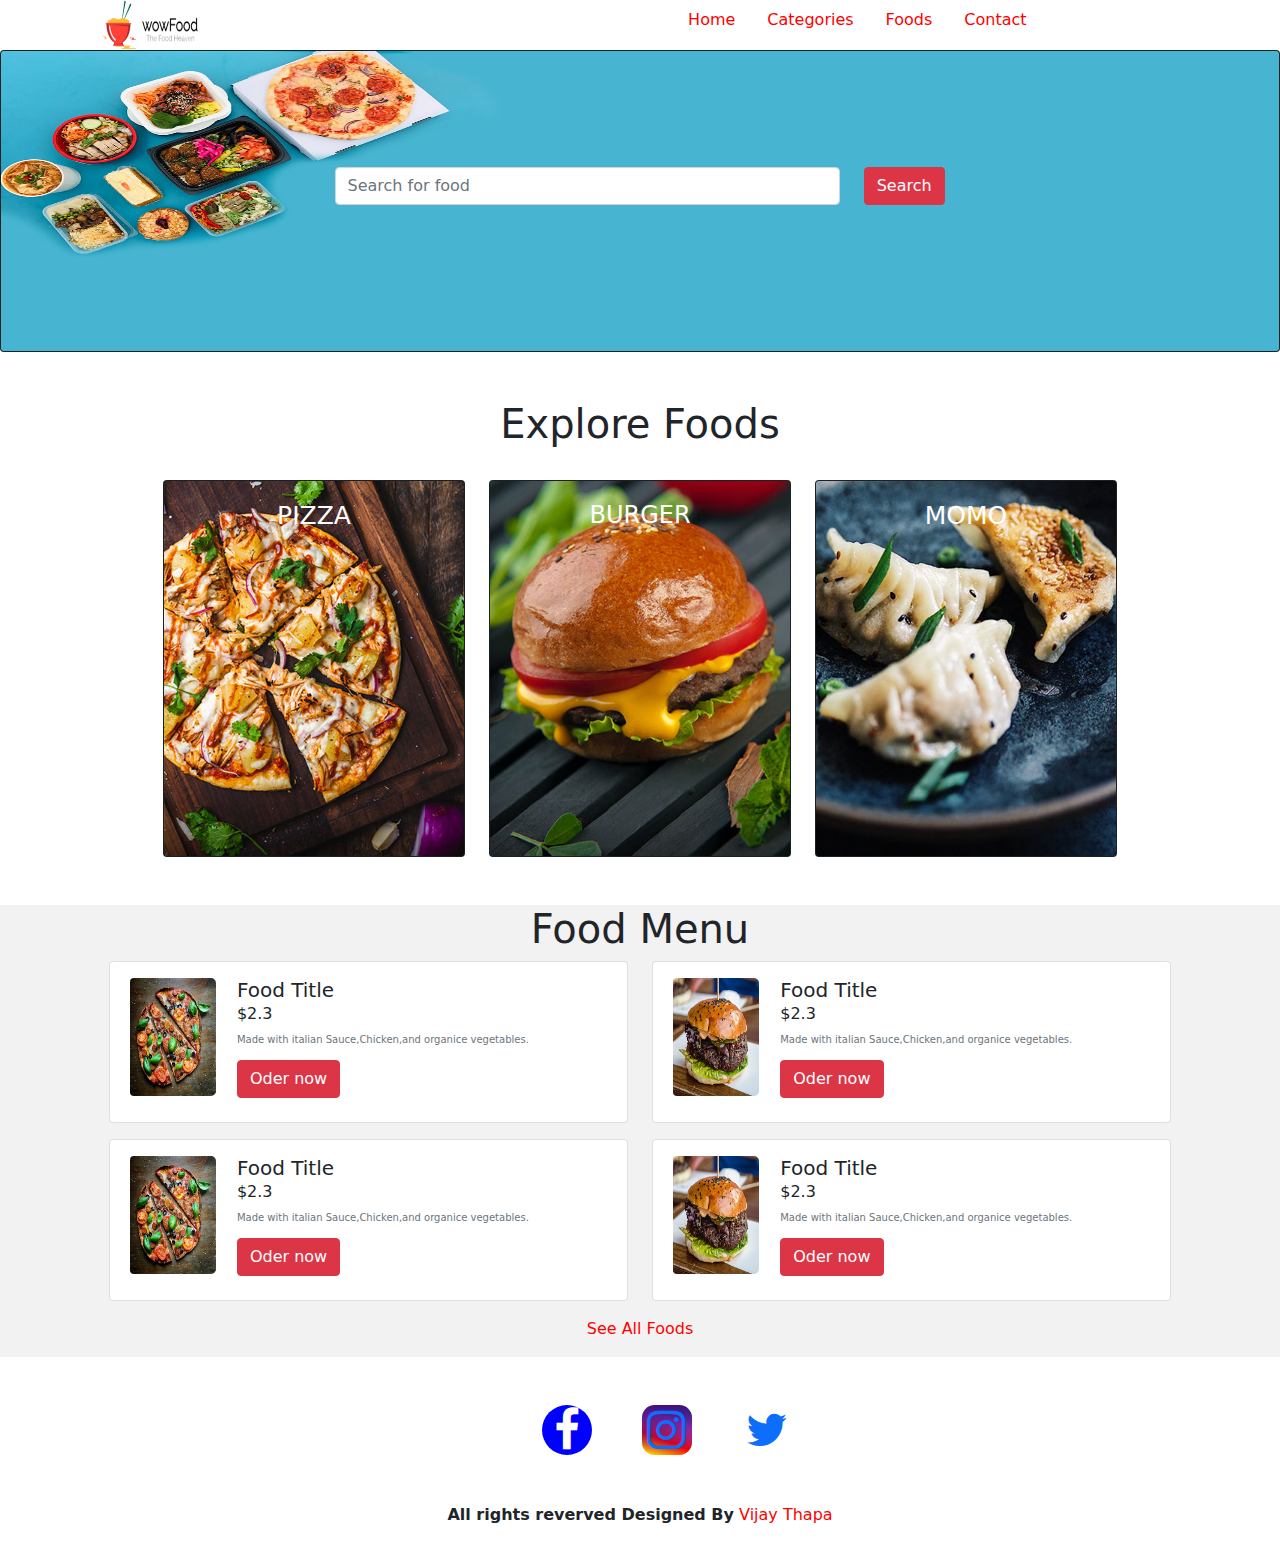
<file: index.html>
<!DOCTYPE html>
<html>
<head>
	<meta charset="utf-8">
	<title></title>
	
	<meta name="viewport" content="width=device-width, initial-scale=1.0">
	<link rel="stylesheet" type="text/css" href="https://cdnjs.cloudflare.com/ajax/libs/font-awesome/5.15.4/css/all.min.css">
	<link rel="stylesheet" href="https://stackpath.bootstrapcdn.com/font-awesome/4.7.0/css/font-awesome.min.css">
	<link rel="stylesheet" type="text/css" href="Bootstrap/css/bootstrap.min.css">
  <link rel="stylesheet" href="https://cdn.jsdelivr.net/npm/bootstrap-icons@1.5.0/font/bootstrap-icons.css">
  <link rel="stylesheet" type="text/css" href="style.css">
</head>
<body>
	<div class="container-fuld">

		<!--- phần menu--->
		<div class="row">
			
			<div class="col-md-4 col-sm-6 col-xs-6 logo" >
				<img src="img/logo.png">
				
			</div>
			<div class="col-md-8 col-sm-6 col-xs-6">
				<ul class="nav justify-content-center ">
  <li class="nav-item">
    <a class="nav-link active  menu" aria-current="page" href="index.html">Home</a>
  </li>
  <li class="nav-item">
    <a class="nav-link menu"   href="Categories.html" >Categories</a>
  </li>
  <li class="nav-item">
    <a class="nav-link menu " href="Food.html">Foods</a>
  </li>
  <li class="nav-item ">
    <a class="nav-link disabled menu"  >Contact</a>
  </li>
</ul>
			</div>
		</div>
		<div class="row  ">
			
			<div class="col-md-12 col-sm-12 col-xs-4" >
				<div class="card bg-dark text-white" >
  <img src="img/bg.jpg" class="card-img" alt="..."
  style="height:300px">
  <div class="card-img-overlay">
     <div class="row " style="margin-top:100px;">
     	<div class="col-md-3" >
   
     	</div>
     	<div class="col-md-5" > <input class="form-control me-2" type="search" placeholder="Search for food" aria-label="Search"></div>
     	<div class="col-md-1"><button class="btn btn-danger" type="submit">Search</button></div>
     	<div class="col-md-3" ></div>
     </div>
     		
     	</div>
     </div>
        	
        </div>
      

  </div>
</div>
				
			</div>
		</div>
		<!--- Phần Explore Foods-->
		<div class="row mt-5">
			
			<div class="col-md-12">
				<h1 style="text-align:center">Explore Foods</h1>
			</div>
		</div>
		<div class="row mt-4 ">
			<div class="col-md" >
	
</div>
			<div class="col-md-3 col-sm-3 col-xs-3">
				<div class="card bg-dark text-white">
  <img src="img/pizza.jpg" class="card-img" alt="...">
  <div class="card-img-overlay">
  
    <p class="card-text" style= "text-align: center; font-size: 25px;">PIZZA</p>
  </div>
</div>
			</div>
			<div class="col-md-3 col-sm-3 col-xs-3">
				<div class="card bg-dark text-white">
  <img src="img/burger.jpg" class="card-img" alt="...">
  <div class="card-img-overlay">
  	<p class="card-text" style= "text-align: center; font-size:24px;">BURGER</p>
  
   
  </div>
</div>
			</div>
			<div class="col-md-3 col-sm-3 col-xs-3" style="position:relative;">
				<div class="card bg-dark text-white">
  <img src="img/momo.jpg" class="card-img" alt="...">
  <div class="card-img-overlay">
  	<p class="card-text" style= "text-align: center; font-size: 25px;">MOMO</p>
  	
  
</div>
  </div>
</div>
<div class="col-md" >
	
</div>

			</div>
			

			
		</div>
		<!-- phần Food Menu-->
		<div class="container-fuld" style="background-color:#F2F2F2;" >
		<div class="row mt-5">
			<div class="col-md-12">
				<h1 style="text-align:center"> Food Menu</h1>
				
			</div>
		</div>
		<div class="row">
			
			 <div class="col-md-1" > </div>
			 <div class="col-md" ><div class="card mb-3" style="max-width: 620px;">
  <div class="row g-0">
    <div class="col-md-2 mt-3">
      <img src="img/menu-pizza.jpg" class="img-fluid rounded-start"  style="margin-left:20px; height: 118px;border-radius:5px;">
    </div>
    <div class="col-md-10 oder">
      <div class="card-body">
        <h5 class="card-title">Food Title</h5>
        <p class="card-text">$2.3</p>
        <p class="card-text"><small class="text-muted">Made with italian Sauce,Chicken,and organice vegetables.</small></p>
        <a href=""><button type="button" class="btn btn-danger">Oder now</button></a>
      </div>
    </div>
  </div>
</div></div>
			 <div class="col-md" ><div class="card mb-3" style="max-width: 620px;">
  <div class="row g-0">
    <div class="col-md-2 mt-3">
      <img src="img/menu-burger.jpg" class="img-fluid rounded-start"  style="margin-left:20px; height: 118px;border-radius:5px;">
    </div>
    <div class="col-md-10 oder">
      <div class="card-body">
        <h5 class="card-title">Food Title</h5>
        <p class="card-text">$2.3</p>
        <p class="card-text"><small class="text-muted">Made with italian Sauce,Chicken,and organice vegetables.</small></p>
        <a href=""><button type="button" class="btn btn-danger">Oder now</button></a>
      </div>
    </div>
  </div>
</div></div>
			 <div class="col-md-1" ></div>



			
		</div>
		<div class="row">
			
			 <div class="col-md-1" > </div>
			 <div class="col-md" ><div class="card mb-3" style="max-width: 620px;">
  <div class="row g-0">
    <div class="col-md-2 mt-3">
      <img src="img/menu-pizza.jpg" class="img-fluid rounded-start"  style="margin-left:20px; height: 118px;border-radius:5px;">
    </div>
    <div class="col-md-10 oder">
      <div class="card-body">
        <h5 class="card-title">Food Title</h5>
        <p class="card-text">$2.3</p>
        <p class="card-text"><small class="text-muted">Made with italian Sauce,Chicken,and organice vegetables.</small></p>
        <a href=""><button type="button" class="btn btn-danger">Oder now</button></a>
      </div>
    </div>
  </div>
</div></div>
			 <div class="col-md" ><div class="card mb-3" style="max-width: 620px;">
  <div class="row g-0">
    <div class="col-md-2 mt-3">
      <img src="img/menu-burger.jpg" class="img-fluid rounded-start"  style="margin-left:20px; height: 118px;border-radius:5px;">
    </div>
    <div class="col-md-10 oder">
      <div class="card-body">
        <h5 class="card-title">Food Title</h5>
        <p class="card-text">$2.3</p>
        <p class="card-text"><small class="text-muted">Made with italian Sauce,Chicken,and organice vegetables.</small></p>
        <a href=""><button type="button" class="btn btn-danger">Oder now</button></a>
      </div>
    </div>
  </div>
</div></div>
			 <div class="col-md-1" ></div>



			
		</div>
		
			
		</div>
		<!-- end menu-->
		<div class="row " style="background-color:#F2F2F2;">
			<div class="col-md-12">
				<p style="text-align:center;color:red;">See All Foods</p>
			</div>
		</div>
		</div>
		<div class="row footer-icons  mt-5">
			<div class="col-md-4">
			
				
       
			</div>
			<!-- phần footer -->
			<div class="col-md">
				<ul >
        		<li><a href=""><i class="fa fa-facebook" title="Facebook"></i></a></li>
        		<li><a href=""><i class="fa fa-instagram" title="instagram"></i></a></li>
        		<li><a href=""><i class="fa fa-twitter" title="twitter"></i></a></li>
        	</ul>
			</div>
			<div class="col-md-4" ></div>
		</div>
		<div class="row mt-5">
			<div class="col-md-12 ">
				<p style="text-align: center;"><b>All rights reverved Designed By</b> <a href="" style="color:red;text-decoration: none;">Vijay Thapa</a></p>
			</div>
		</div>
		
		
		
		
	</div>




<script src="jquery-3.2.1.min.js"></script>
<script src="https://cdnjs.cloudflare.com/ajax/libs/popper.js/1.12.9/umd/popper.min.js" integrity="sha384-ApNbgh9B+Y1QKtv3Rn7W3mgPxhU9K/ScQsAP7hUibX39j7fakFPskvXusvfa0b4Q" crossorigin="anonymous"></script>
<script src="Bootstrap/js/bootstrap.min.js"></script>
</body>
</html>
</file>
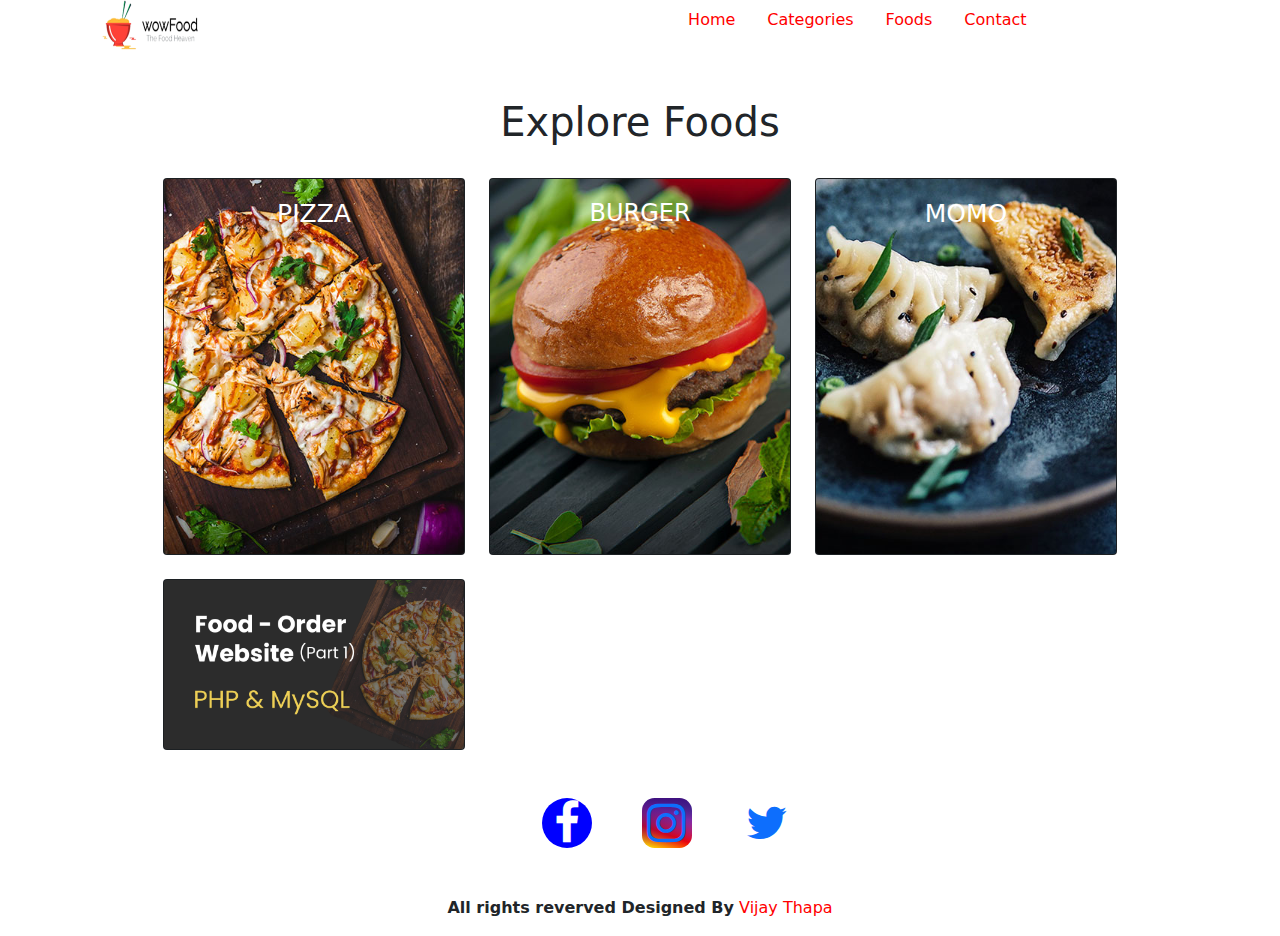
<file: Categories.html>
<!DOCTYPE html>
<html>
<head>
	<meta charset="utf-8">
	<title></title>
	
	<meta name="viewport" content="width=device-width, initial-scale=1.0">
	<link rel="stylesheet" type="text/css" href="https://cdnjs.cloudflare.com/ajax/libs/font-awesome/5.15.4/css/all.min.css">
	<link rel="stylesheet" href="https://stackpath.bootstrapcdn.com/font-awesome/4.7.0/css/font-awesome.min.css">
	<link rel="stylesheet" type="text/css" href="Bootstrap/css/bootstrap.min.css">
  <link rel="stylesheet" href="https://cdn.jsdelivr.net/npm/bootstrap-icons@1.5.0/font/bootstrap-icons.css">
  <link rel="stylesheet" type="text/css" href="Food.css">
</head>
<body>
	<div class="container-fuld">
		<!-- phần menu -->
		<div class="row">
			
			<div class="col-md-4 col-sm-6 col-xs-6 logo" >
				<img src="img/logo.png">
				
			</div>
			<div class="col-md-8 col-sm-6 col-xs-6">
				<ul class="nav justify-content-center ">
  <li class="nav-item">
    <a class="nav-link active  menu" aria-current="page" href="index.html">Home</a>
  </li>
  <li class="nav-item">
    <a class="nav-link menu"   href="Categories.html" >Categories</a>
  </li>
  <li class="nav-item">
    <a class="nav-link menu " href="Food.html">Foods</a>
  </li>
  <li class="nav-item ">
    <a class="nav-link disabled menu"  >Contact</a>
  </li>
</ul>
			</div>
		</div>
		
</div>
				
			</div>
		</div>
		<!--- phần Explore Food-->
		<div class="row mt-5">
			
			<div class="col-md-12">
				<h1 style="text-align:center">Explore Foods</h1>
			</div>
		</div>
		<div class="row mt-4 ">
			<div class="col-md" >
	
</div>
			<div class="col-md-3 col-sm-3 col-xs-3">
				<div class="card bg-dark text-white">
  <img src="img/pizza.jpg" class="card-img" alt="...">
  <div class="card-img-overlay">
  
    <p class="card-text" style= "text-align: center; font-size: 25px;">PIZZA</p>
  </div>
</div>
			</div>
			<div class="col-md-3 col-sm-3 col-xs-3">
				<div class="card bg-dark text-white">
  <img src="img/burger.jpg" class="card-img" alt="...">
  <div class="card-img-overlay">
  	<p class="card-text" style= "text-align: center; font-size:24px;">BURGER</p>
  
   
  </div>
</div>
			</div>
			<div class="col-md-3 col-sm-3 col-xs-3" style="position:relative;">
				<div class="card bg-dark text-white">
  <img src="img/momo.jpg" class="card-img" alt="...">
  <div class="card-img-overlay">
  	<p class="card-text" style= "text-align: center; font-size: 25px;">MOMO</p>
  	
  
</div>
  </div>
</div>
<div class="col-md" >
	
</div>

			</div>
			<div class="row mt-4 ">
			<div class="col-md" >
	
</div>
			<div class="col-md-3 col-sm-3 col-xs-3">
				<div class="card bg-dark text-white">
  <img src="img/food-oder.jpg" class="card-img" alt="...">
  <div class="card-img-overlay">
  
  
  </div>
</div>
			</div>
			<div class="col-md-3 col-sm-3 col-xs-3">
				
			</div>
			<div class="col-md-3 col-sm-3 col-xs-3" style="position:relative;">
				
</div>
<div class="col-md" >
	
</div>

			</div>
			

			
		<!--- phần footer-->
		
		<div class="row " style="background-color:#F2F2F2;">
			
		</div>
		
		<div class="row footer-icons  mt-5">
			<div class="col-md-4">
			
				
       
			</div>
			<div class="col-md">
				<ul >
        		<li><a href=""><i class="fa fa-facebook" title="Facebook"></i></a></li>
        		<li><a href=""><i class="fa fa-instagram" title="instagram"></i></a></li>
        		<li><a href=""><i class="fa fa-twitter" title="twitter"></i></a></li>
        	</ul>
			</div>
			<div class="col-md-4" ></div>
		</div>
		<div class="row mt-5">
			<div class="col-md-12 ">
				<p style="text-align: center;"><b>All rights reverved Designed By</b> <a href="" style="color:red;text-decoration: none;">Vijay Thapa</a></p>
			</div>
		</div>
		
		
		
		
	</div>




<script src="jquery-3.2.1.min.js"></script>
<script src="https://cdnjs.cloudflare.com/ajax/libs/popper.js/1.12.9/umd/popper.min.js" integrity="sha384-ApNbgh9B+Y1QKtv3Rn7W3mgPxhU9K/ScQsAP7hUibX39j7fakFPskvXusvfa0b4Q" crossorigin="anonymous"></script>
<script src="Bootstrap/js/bootstrap.min.js"></script>
</body>
</html>
</file>
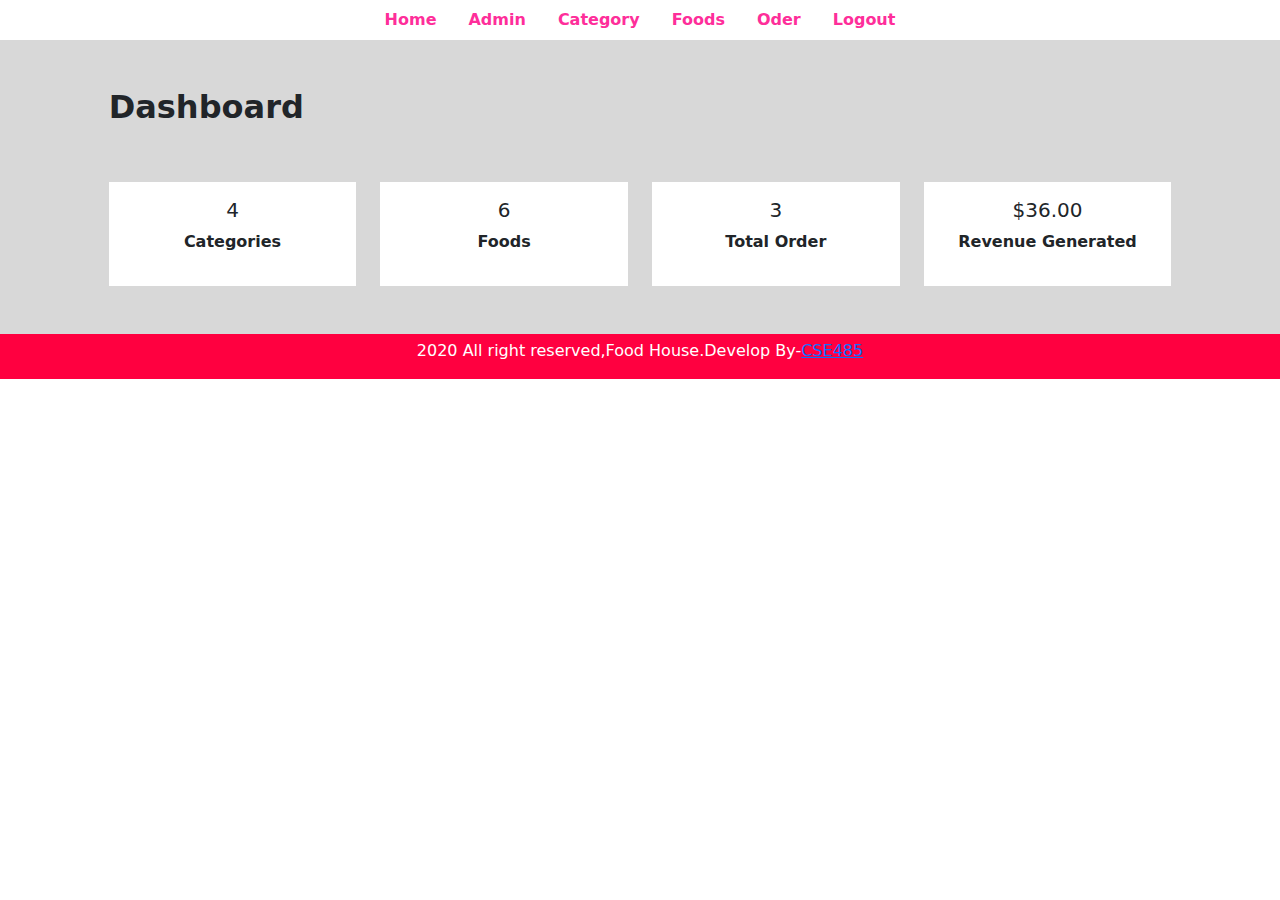
<file: Dashboard.html>
<!DOCTYPE html>
<html>
<head>
	<meta charset="utf-8">
	<title></title>
	<meta name="viewport" content="width=device-width, initial-scale=1.0">
	<link rel="stylesheet" type="text/css" href="https://cdnjs.cloudflare.com/ajax/libs/font-awesome/5.15.4/css/all.min.css">
	<link rel="stylesheet" href="https://stackpath.bootstrapcdn.com/font-awesome/4.7.0/css/font-awesome.min.css">
	<link rel="stylesheet" type="text/css" href="Bootstrap/css/bootstrap.min.css">
  <link rel="stylesheet" href="https://cdn.jsdelivr.net/npm/bootstrap-icons@1.5.0/font/bootstrap-icons.css">
  <link rel="stylesheet" type="text/css" href="Dashboard.css">
</head>
<body>

<div class="container-fuld" style="background-color:#D8D8D8;">
	<div class="row"></div>
	
		

		<div class="row " style="border-bottom:1px solid #000000; background-color:white;">
			
			
			<div class="col-md-12 col-sm-6 col-xs-6">
				<ul class="nav justify-content-center ">
  <li class="nav-item">
    <a class="nav-link active  menu" aria-current="page" href="index.html"><b>Home</b></a>
  </li>
  <li class="nav-item">
    <a class="nav-link menu"   href="ManageUsers.html" ><b>Admin</b></a>
  </li>
  <li class="nav-item">
    <a class="nav-link menu"   href="ManageCategory.html" ><b>Category</b></a>
  </li>
  <li class="nav-item">
    <a class="nav-link menu " href="ManageFood.html"><b>Foods</b></a>
  </li>
  <li class="nav-item ">
    <a class="nav-link  menu" href="ManageOder.html" ><b>Oder</b></a>
  </li>
  <li class="nav-item ">
    <a class="nav-link disabled menu"  ><b>Logout</b></a>
  </li>
</ul>
			</div>
		</div>
		<div class="row mt-5">
			<div class="col-md-1"></div>
			
			<div class="col-md-8" >
				<h2><b>Dashboard</b></h2>
			</div>
		</div>
		<div class="row mt-5">
			
			<div class="col-md-1">
			</div>
			<div class="col-md">

    <div class="card">
      <div class="card-body">
        <h5 class="card-title" style="text-align: center;">4</h5>
        <p style="text-align:center;"><b>Categories</b></p>
        
      </div>
    </div>
				
			</div>
				
			<div class="col-md">
				<div class="card">
      <div class="card-body">
        <h5 class="card-title" style="text-align: center;">6</h5>
        <p style="text-align:center;"><b>Foods</b></p>
        
      </div>
    </div>
			
				
			</div>
			<div class="col-md">
				<div class="card">
      <div class="card-body">
        <h5 class="card-title" style="text-align: center;">3</h5>
        <p style="text-align:center;"><b>Total Order</b></p>
        
      </div>
    </div>
			
			</div>
			<div class="col-md">
				<div class="card">
      <div class="card-body">
        <h5 class="card-title" style="text-align: center;">$36.00</h5>
        <p style="text-align:center;"><b>Revenue Generated</b></p>
        
      </div>
    </div>
			
			</div>


			<div class="col-md-1"></div>

		
	</div>
	<div class="row mt-5" style="background-color:#FF0040;">
		<div class="col-md-12">
			<p style="text-align:center;margin-top:5px;color: white;">2020 All right reserved,Food House.Develop By-<a href="">CSE485</a></p>
			
		</div>
	
	</div>



<script src="https://cdnjs.cloudflare.com/ajax/libs/popper.js/1.12.9/umd/popper.min.js" integrity="sha384-ApNbgh9B+Y1QKtv3Rn7W3mgPxhU9K/ScQsAP7hUibX39j7fakFPskvXusvfa0b4Q" crossorigin="anonymous"></script>
<script src="Bootstrap/js/bootstrap.min.js"></script>

</body>
</html>
</file>
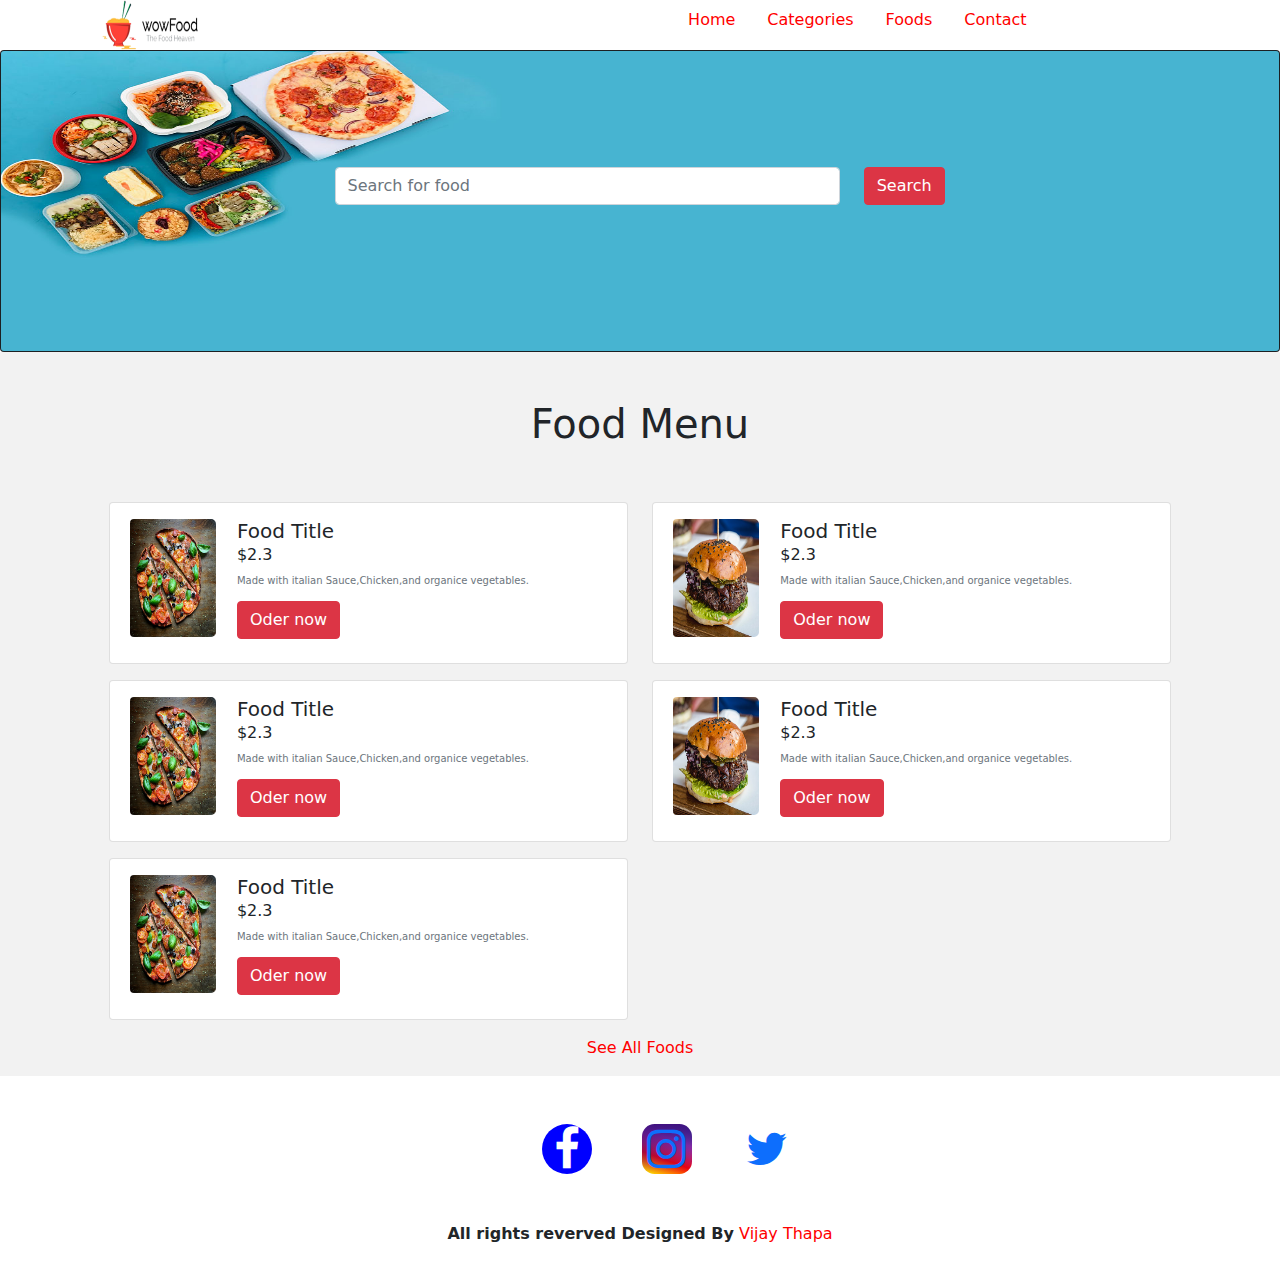
<file: Food.html>
<!DOCTYPE html>
<html>
<head>
	<meta charset="utf-8">
	<title></title>
	
	<meta name="viewport" content="width=device-width, initial-scale=1.0">
	<link rel="stylesheet" type="text/css" href="https://cdnjs.cloudflare.com/ajax/libs/font-awesome/5.15.4/css/all.min.css">
	<link rel="stylesheet" href="https://stackpath.bootstrapcdn.com/font-awesome/4.7.0/css/font-awesome.min.css">
	<link rel="stylesheet" type="text/css" href="Bootstrap/css/bootstrap.min.css">
  <link rel="stylesheet" href="https://cdn.jsdelivr.net/npm/bootstrap-icons@1.5.0/font/bootstrap-icons.css">
  <link rel="stylesheet" type="text/css" href="style.css">
</head>
<body>
	<div class="container-fuld">
		<!--- phần menu-->
		<div class="row">
			
			<div class="col-md-4 col-sm-6 col-xs-6 logo" >
				<img src="img/logo.png">
				
			</div>
			<div class="col-md-8 col-sm-6 col-xs-6">
				<ul class="nav justify-content-center ">
  <li class="nav-item">
    <a class="nav-link active  menu" aria-current="page" href="index.html">Home</a>
  </li>
  <li class="nav-item">
    <a class="nav-link menu"   href="Categories.html" >Categories</a>
  </li>
  <li class="nav-item">
    <a class="nav-link menu " href="Food.html">Foods</a>
  </li>
  <li class="nav-item ">
    <a class="nav-link disabled menu"  >Contact</a>
  </li>
</ul>
			</div>
		</div>
		<div class="row  ">
			
			<div class="col-md-12 col-sm-12 col-xs-4" >
				<div class="card bg-dark text-white" >
  <img src="img/bg.jpg" class="card-img" alt="..."
  style="height:300px">
  <div class="card-img-overlay">
     <div class="row " style="margin-top:100px;">
     	<div class="col-md-3" >
   
     	</div>
     	<div class="col-md-5" > <input class="form-control me-2" type="search" placeholder="Search for food" aria-label="Search"></div>
     	<div class="col-md-1"><button class="btn btn-danger" type="submit">Search</button></div>
     	<div class="col-md-3" ></div>
     </div>
     		
     	</div>
     </div>
        	
        </div>
      

  </div>
</div>
				
			</div>
		</div>
		
		
			

			
		</div>
		<!--- phần Food menu -->
		<div class="container-fuld" style="background-color:#F2F2F2;" >
		<div class="row " style="height:150px;">
			<div class="col-md-12 mt-5"  >
				<h1 style="text-align:center"> Food Menu</h1>
				
			</div>
		</div>
		<div class="row">
			
			 <div class="col-md-1" > </div>
			 <div class="col-md-5" ><div class="card mb-3" style="max-width: 620px;">
  <div class="row g-0">
    <div class="col-md-2 mt-3">
      <img src="img/menu-pizza.jpg" class="img-fluid rounded-start"  style="margin-left:20px; height: 118px;border-radius:5px;">
    </div>
    <div class="col-md-10 oder">
      <div class="card-body">
        <h5 class="card-title">Food Title</h5>
        <p class="card-text">$2.3</p>
        <p class="card-text"><small class="text-muted">Made with italian Sauce,Chicken,and organice vegetables.</small></p>
        <a href=""><button type="button" class="btn btn-danger">Oder now</button></a>
      </div>
    </div>
  </div>
</div></div>
			 <div class="col-md-5" ><div class="card mb-3" style="max-width: 620px;">
  <div class="row g-0">
    <div class="col-md-2 mt-3">
      <img src="img/menu-burger.jpg" class="img-fluid rounded-start"  style="margin-left:20px; height: 118px;border-radius:5px;">
    </div>
    <div class="col-md-10 oder">
      <div class="card-body">
        <h5 class="card-title">Food Title</h5>
        <p class="card-text">$2.3</p>
        <p class="card-text"><small class="text-muted">Made with italian Sauce,Chicken,and organice vegetables.</small></p>
        <a href=""><button type="button" class="btn btn-danger">Oder now</button></a>
      </div>
    </div>
  </div>
</div></div>
			 <div class="col-md-1" ></div>



			
		</div>
		<div class="row">
			
			 <div class="col-md-1" > </div>
			 <div class="col-md" ><div class="card mb-3" style="max-width: 620px;">
  <div class="row g-0">
    <div class="col-md-2 mt-3">
      <img src="img/menu-pizza.jpg" class="img-fluid rounded-start"  style="margin-left:20px; height: 118px;border-radius:5px;">
    </div>
    <div class="col-md-10 oder">
      <div class="card-body">
        <h5 class="card-title">Food Title</h5>
        <p class="card-text">$2.3</p>
        <p class="card-text"><small class="text-muted">Made with italian Sauce,Chicken,and organice vegetables.</small></p>
        <a href=""><button type="button" class="btn btn-danger">Oder now</button></a>
      </div>
    </div>
  </div>
</div></div>
			 <div class="col-md" ><div class="card mb-3" style="max-width: 620px;">
  <div class="row g-0">
    <div class="col-md-2 mt-3">
      <img src="img/menu-burger.jpg" class="img-fluid rounded-start"  style="margin-left:20px; height: 118px;border-radius:5px;">
    </div>
    <div class="col-md-10 oder">
      <div class="card-body">
        <h5 class="card-title">Food Title</h5>
        <p class="card-text">$2.3</p>
        <p class="card-text"><small class="text-muted">Made with italian Sauce,Chicken,and organice vegetables.</small></p>
        <a href=""><button type="button" class="btn btn-danger">Oder now</button></a>
      </div>
    </div>
  </div>
</div></div>
			 <div class="col-md-1" ></div>



			
		</div>

		<div class="row">
			
			 <div class="col-md-1" > </div>
			 <div class="col-md" ><div class="card mb-3" style="max-width: 620px;">
  <div class="row g-0">
    <div class="col-md-2 mt-3">
      <img src="img/menu-pizza.jpg" class="img-fluid rounded-start"  style="margin-left:20px; height: 118px;border-radius:5px;">
    </div>
    <div class="col-md-10 oder">
      <div class="card-body">
        <h5 class="card-title">Food Title</h5>
        <p class="card-text">$2.3</p>
        <p class="card-text"><small class="text-muted">Made with italian Sauce,Chicken,and organice vegetables.</small></p>
        <a href=""><button type="button" class="btn btn-danger">Oder now</button></a>
      </div>
    </div>
  </div>
</div></div>
			 <div class="col-md" ></div>
			 <div class="col-md-1" ></div>



			
		</div>
		
			
		</div>
		<div class="row " style="background-color:#F2F2F2;">
			<div class="col-md-12">
				<p style="text-align:center;color:red;">See All Foods</p>
			</div>
		</div>
		</div>
		<!--- phần footer -->
		<div class="row footer-icons  mt-5">
			<div class="col-md-4">
			
				
       
			</div>

			<div class="col-md">
				<ul >
        		<li><a href=""><i class="fa fa-facebook" title="Facebook"></i></a></li>
        		<li><a href=""><i class="fa fa-instagram" title="instagram"></i></a></li>
        		<li><a href=""><i class="fa fa-twitter" title="twitter"></i></a></li>
        	</ul>
			</div>
			<div class="col-md-4" ></div>
		</div>
		<div class="row mt-5">
			<div class="col-md-12 ">
				<p style="text-align: center;"><b>All rights reverved Designed By</b> <a href="" style="color:red;text-decoration: none;">Vijay Thapa</a></p>
			</div>
		</div>
		
		
		
		
	</div>





<script src="https://cdnjs.cloudflare.com/ajax/libs/popper.js/1.12.9/umd/popper.min.js" integrity="sha384-ApNbgh9B+Y1QKtv3Rn7W3mgPxhU9K/ScQsAP7hUibX39j7fakFPskvXusvfa0b4Q" crossorigin="anonymous"></script>
<script src="Bootstrap/js/bootstrap.min.js"></script>
</body>
</html>
</file>
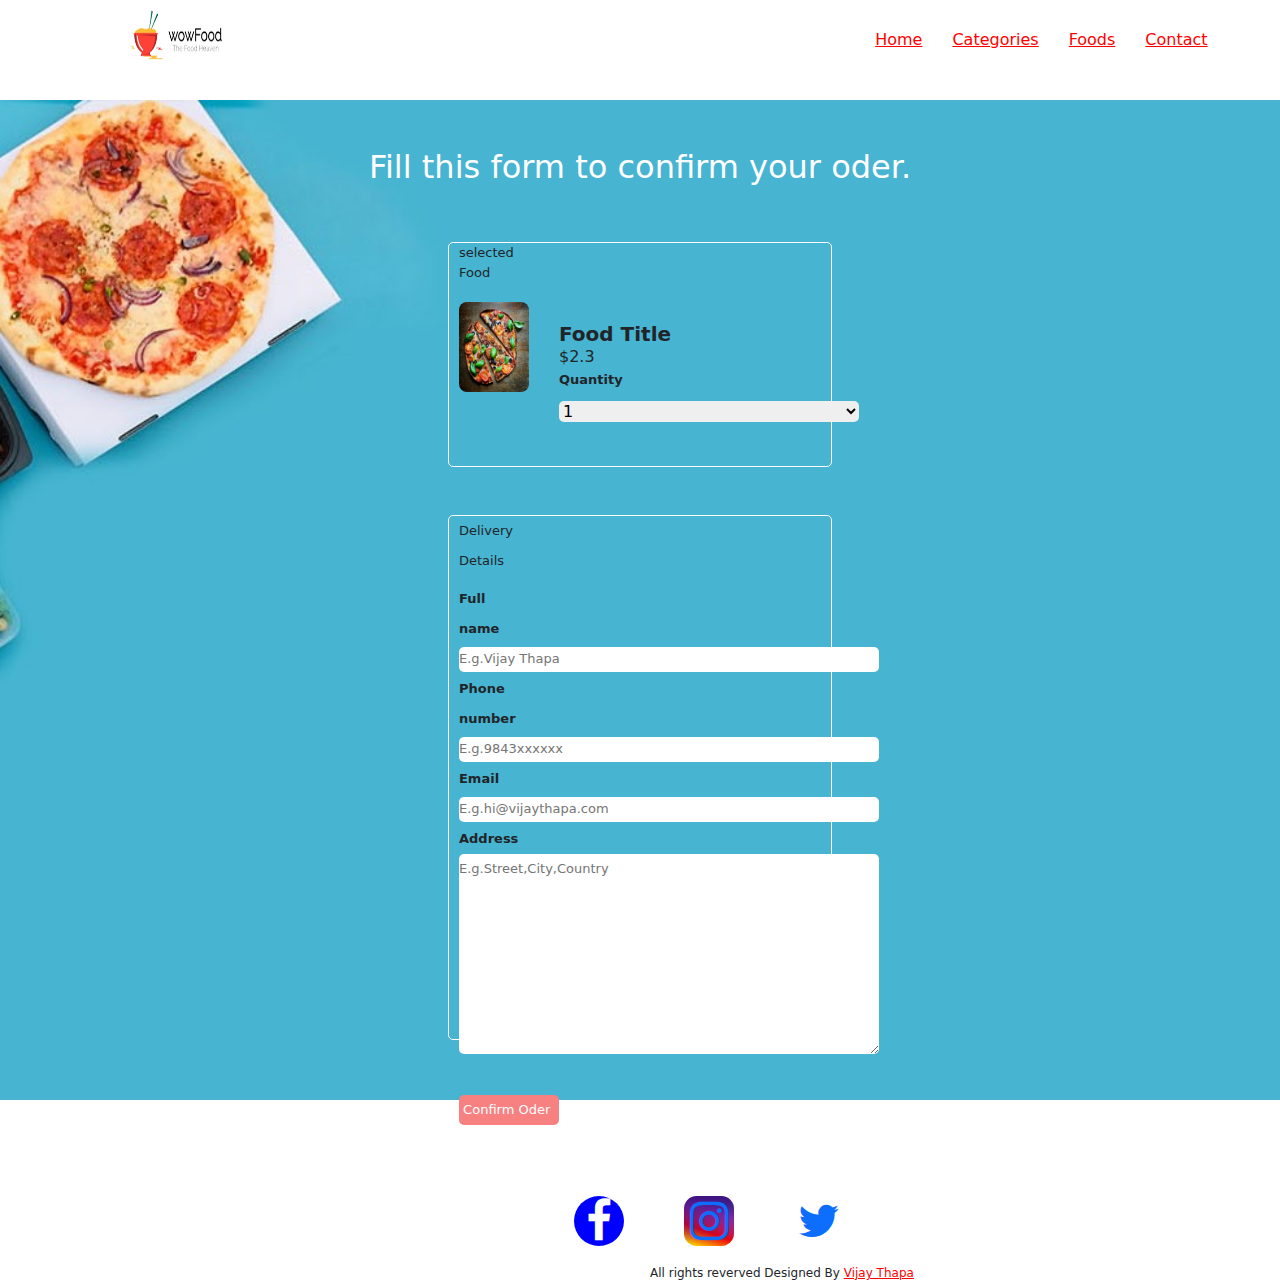
<file: giaodiennhahang1.html>
<!DOCTYPE html>
<html>
<head>
	<meta charset="utf-8">
	<link rel="stylesheet" type="text/css" href="giaodiennhahang1.css">
	<meta name="viewport" content="width=device-width, initial-scale=1.0">
	<link rel="stylesheet" type="text/css" href="https://cdnjs.cloudflare.com/ajax/libs/font-awesome/5.15.4/css/all.min.css">
	<link rel="stylesheet" type="text/css" href="Bootstrap/css/bootstrap.min.css">
	<link rel="stylesheet" href="https://stackpath.bootstrapcdn.com/font-awesome/4.7.0/css/font-awesome.min.css">
	<title></title>

</head>
<body>
	<article class="container-fuld">
       <section class="row-one">
           <section class="header-left">
               <img src="img/logo.png">
</section>
<section class="header-right">
	<ul>
		 <li>
		 <a href="index.html">Home</a>
         </li>  
		 <li>
		 <a href="giaodiennhahang2.php">Categories</a>
         </li>
		 <li>
		 <a href="giaodiennhahang3.php">Foods</a>
         </li>
		 <li>
		 <a href="#">Contact</a>
         </li>	
   </ul>
</section>



   </section>
		
	
		<section class="row-three"><br><br>
			<h2 style="text-align:center;color:white;">Fill this form to confirm your oder.</h2>
			<br><br>
			<section class="Food-title">
				

				<section class="title">
					<fieldset><legend style="font-size:13px;">selected Food</legend>

					<section id="title-img">
						<img src="img/menu-pizza.jpg">
					</section>

					<section id="title-pro">
						<h5><b>Food Title</b></h5>
						<p>$2.3</p>
						<b style="font-size:13px">Quantity</b><br><br><br><br>
						<select style="width:300px;"><option style="">1</option></select>

					</section>

	</fieldset>
				
			</section><br><br>
			<section class="infor">
				<fieldset><legend style="font-size:13px">Delivery Details</legend>
					<b style="font-size:13px">Full name</b>
					<input type="text" placeholder="E.g.Vijay Thapa" style="height:25px">
					<b>Phone number</b>
					<input type="text" placeholder="E.g.9843xxxxxx" style="height:25px" >
					<b>Email</b>
					<input type="text" placeholder="E.g.hi@vijaythapa.com" style="height:25px">
					<b>Address</b>
					<textarea id="subject" name="subject" placeholder="E.g.Street,City,Country" 
                    style="height:200px;width:420px;border: none;border-radius:5px;"></textarea>
					<br><br>
				<button > &nbsp;Confirm Oder</button>

	</fieldset>
				
			</section>
			</section>

        </section>
         <section class="row-footer">

        	<br><br><br><br>
        	<ul >
        		<li><a href=""><i class="fa fa-facebook" title="Facebook"></i></a></li>
        		<li><a href=""><i class="fa fa-instagram" title="instagram"></i></a></li>
        		<li><a href=""><i class="fa fa-twitter" title="twitter"></i></a></li>
        	</ul>
        	<br><br>
        	<span >All rights reverved Designed By <a href="#" style="color:red;">Vijay Thapa</a></span>
				
        	
        </section>

		
		


	</article>
<script src="jquery-3.2.1.min.js"></script>
<script src="https://cdnjs.cloudflare.com/ajax/libs/popper.js/1.12.9/umd/popper.min.js" integrity="sha384-ApNbgh9B+Y1QKtv3Rn7W3mgPxhU9K/ScQsAP7hUibX39j7fakFPskvXusvfa0b4Q" crossorigin="anonymous"></script>
<script src="Bootstrap/js/bootstrap.min.js"></script>

</body>
</html>
</file>
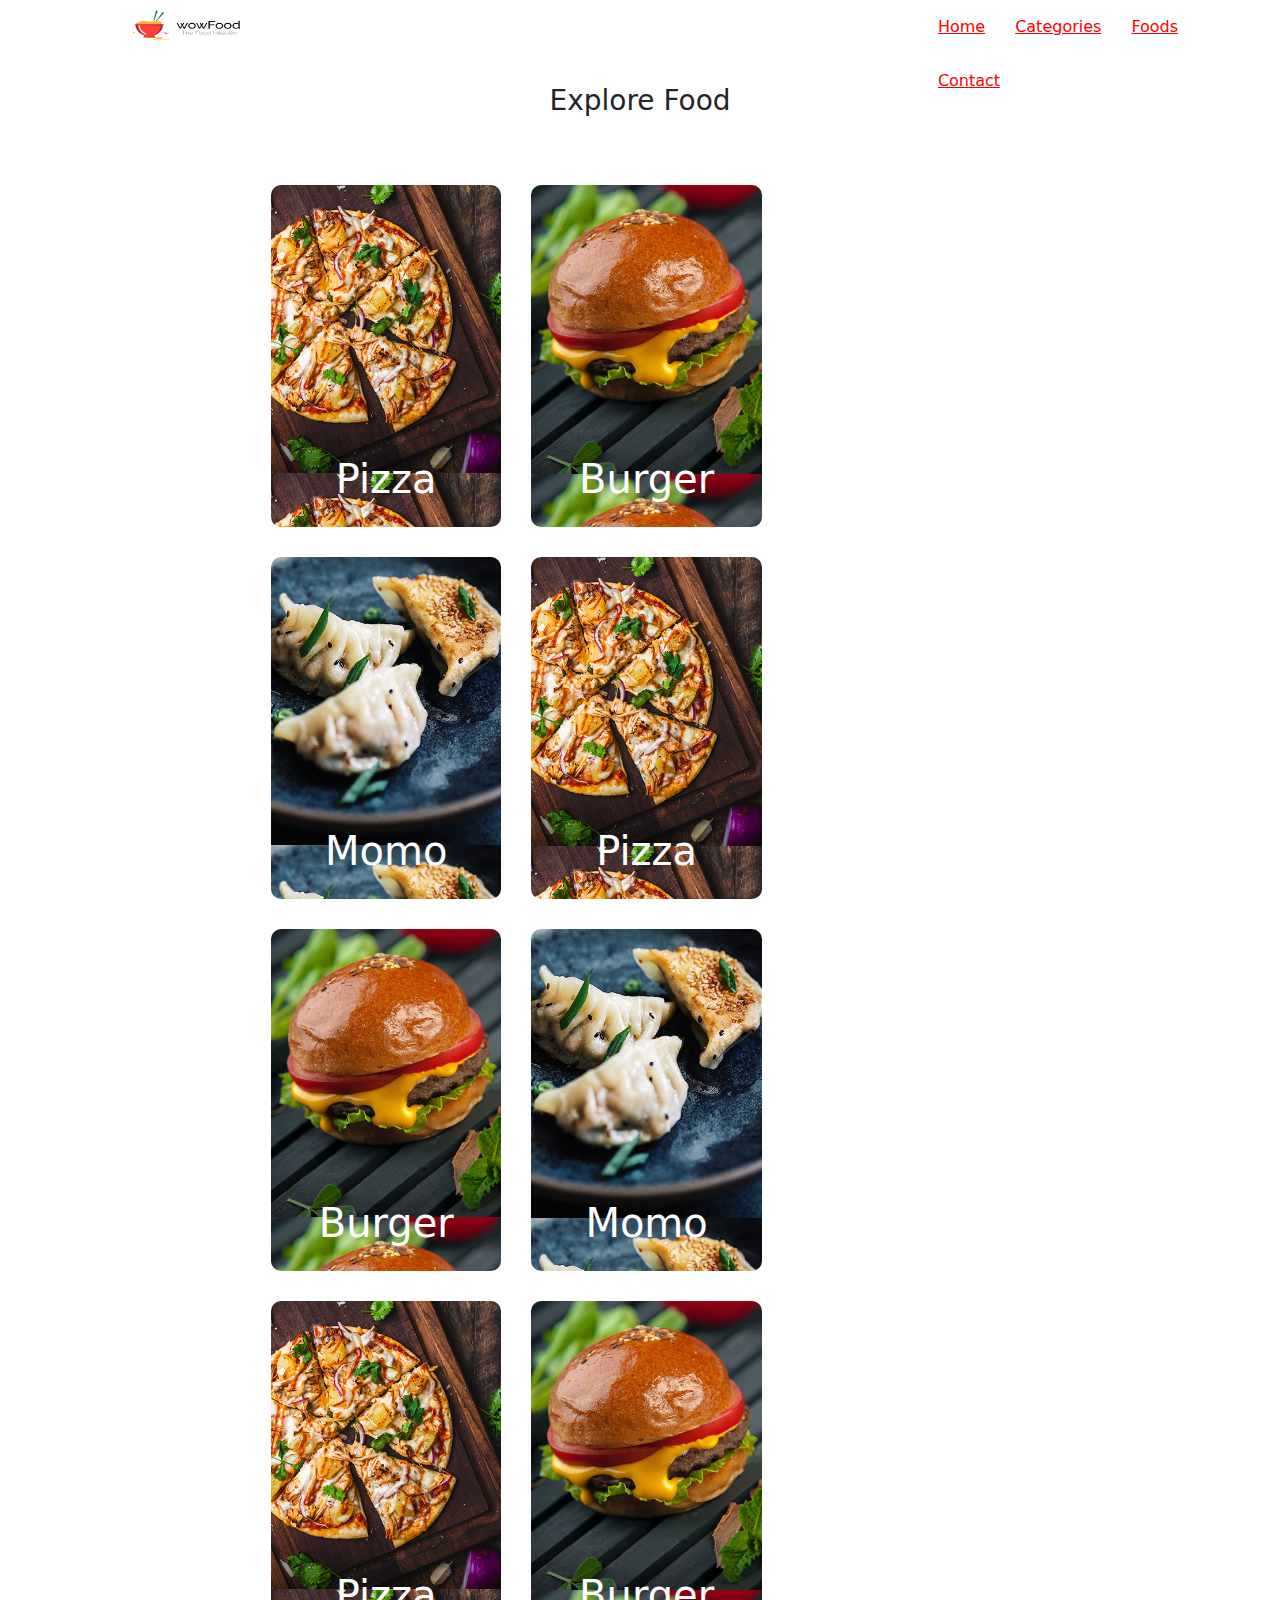
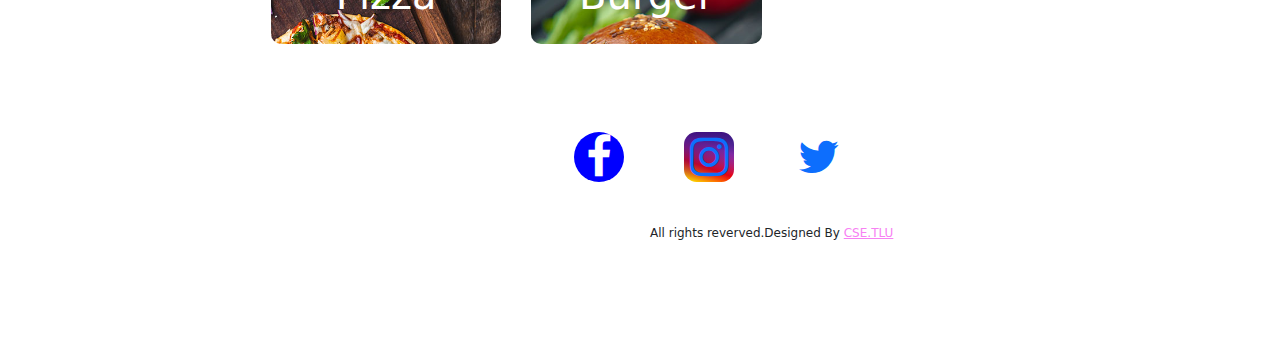
<file: giaodiennhahang2.html>
<!DOCTYPE html>
<html>
<head>
	<meta charset="utf-8">
	<link rel="stylesheet" type="text/css" href="giaodiennhahang2.css">
	<meta name="viewport" content="width=device-width, initial-scale=1.0">
	<link rel="stylesheet" type="text/css" href="https://cdnjs.cloudflare.com/ajax/libs/font-awesome/5.15.4/css/all.min.css">
	<link rel="stylesheet" type="text/css" href="Bootstrap/css/bootstrap.min.css">
	<link rel="stylesheet" href="https://stackpath.bootstrapcdn.com/font-awesome/4.7.0/css/font-awesome.min.css">
	<title></title>
</head>
<body>
	<article class="container-fuld">
       <section class="row-one">
           <section class="header-left">
               <img src="img/logo.png">
</section>
<section class="header-right">
	<ul>
		 <li>
		 <a href="index.html">Home</a>
         </li>  
		 <li>
		 <a href="giaodiennhahang2.php">Categories</a>
         </li>
		 <li>
		 <a href="giaodiennhahang3.php">Foods</a>
         </li>
		 <li>
		 <a href="#">Contact</a>
         </li>	
   </ul>
</section>



   </section>
   <section class="row-four"><br>
			<h3 style="text-align: center;">Explore Food</h3>
			<br>
			<section class="Expore-Food">
				<section class="Food-item1">
					
						<h1 style="text-align:center;margin-top:270px;">Pizza</h1>
				
				</section>
				<section class="Food-item2">
					<h1 style="text-align:center;margin-top:270px;">Burger</h1>
					
						
					
				</section>
				<section class="Food-item3">
					<h1 style="text-align:center;margin-top:270px;">Momo</h1>
					
						
				
				</section>
				<section class="Food-item1">
					
						<h1 style="text-align:center;margin-top:270px;">Pizza</h1>
				
				</section>
				<section class="Food-item2">
					<h1 style="text-align:center;margin-top:270px;">Burger</h1>
					
						
					
				</section>
				<section class="Food-item3">
					<h1 style="text-align:center;margin-top:270px;">Momo</h1>
					
						
				
				</section>
				<section class="Food-item1">
					
						<h1 style="text-align:center;margin-top:270px;">Pizza</h1>
				
				</section>
				<section class="Food-item2">
					<h1 style="text-align:center;margin-top:270px;">Burger</h1>
					
						
					
				</section>
				<section class="Food-item3">
					<h1 style="text-align:center;margin-top:270px;">Momo</h1>
					
						
				
				</section>
				<section class="Food-item1">
					
						<h1 style="text-align:center;margin-top:270px;">Pizza</h1>
				
				</section>
				<section class="Food-item2">
					<h1 style="text-align:center;margin-top:270px;">Burger</h1>
					
						
					
				</section>
				<section class="Food-item3">
					<h1 style="text-align:center;margin-top:270px;">Momo</h1>
					
						
				
				</section>

				
			</section>
		



		</section>

		<section class="row-footer">
        	<br><br><br>
        	<ul >
        		<li><a href=""><i class="fa fa-facebook" title="Facebook"></i></a></li>
        		<li><a href=""><i class="fa fa-instagram" title="instagram"></i></a></li>
        		<li><a href=""><i class="fa fa-twitter" title="twitter"></i></a></li>
        	</ul>
        	<br><br><br>
        	<span >All rights reverved.Designed By <a href="#" style="color:#F781F3;">CSE.TLU</a></span>
				
        	
        </section>
</article>
   <script src="jquery-3.2.1.min.js"></script>
<script src="https://cdnjs.cloudflare.com/ajax/libs/popper.js/1.12.9/umd/popper.min.js" integrity="sha384-ApNbgh9B+Y1QKtv3Rn7W3mgPxhU9K/ScQsAP7hUibX39j7fakFPskvXusvfa0b4Q" crossorigin="anonymous"></script>
<script src="Bootstrap/js/bootstrap.min.js"></script>
</body>
</html>
</file>
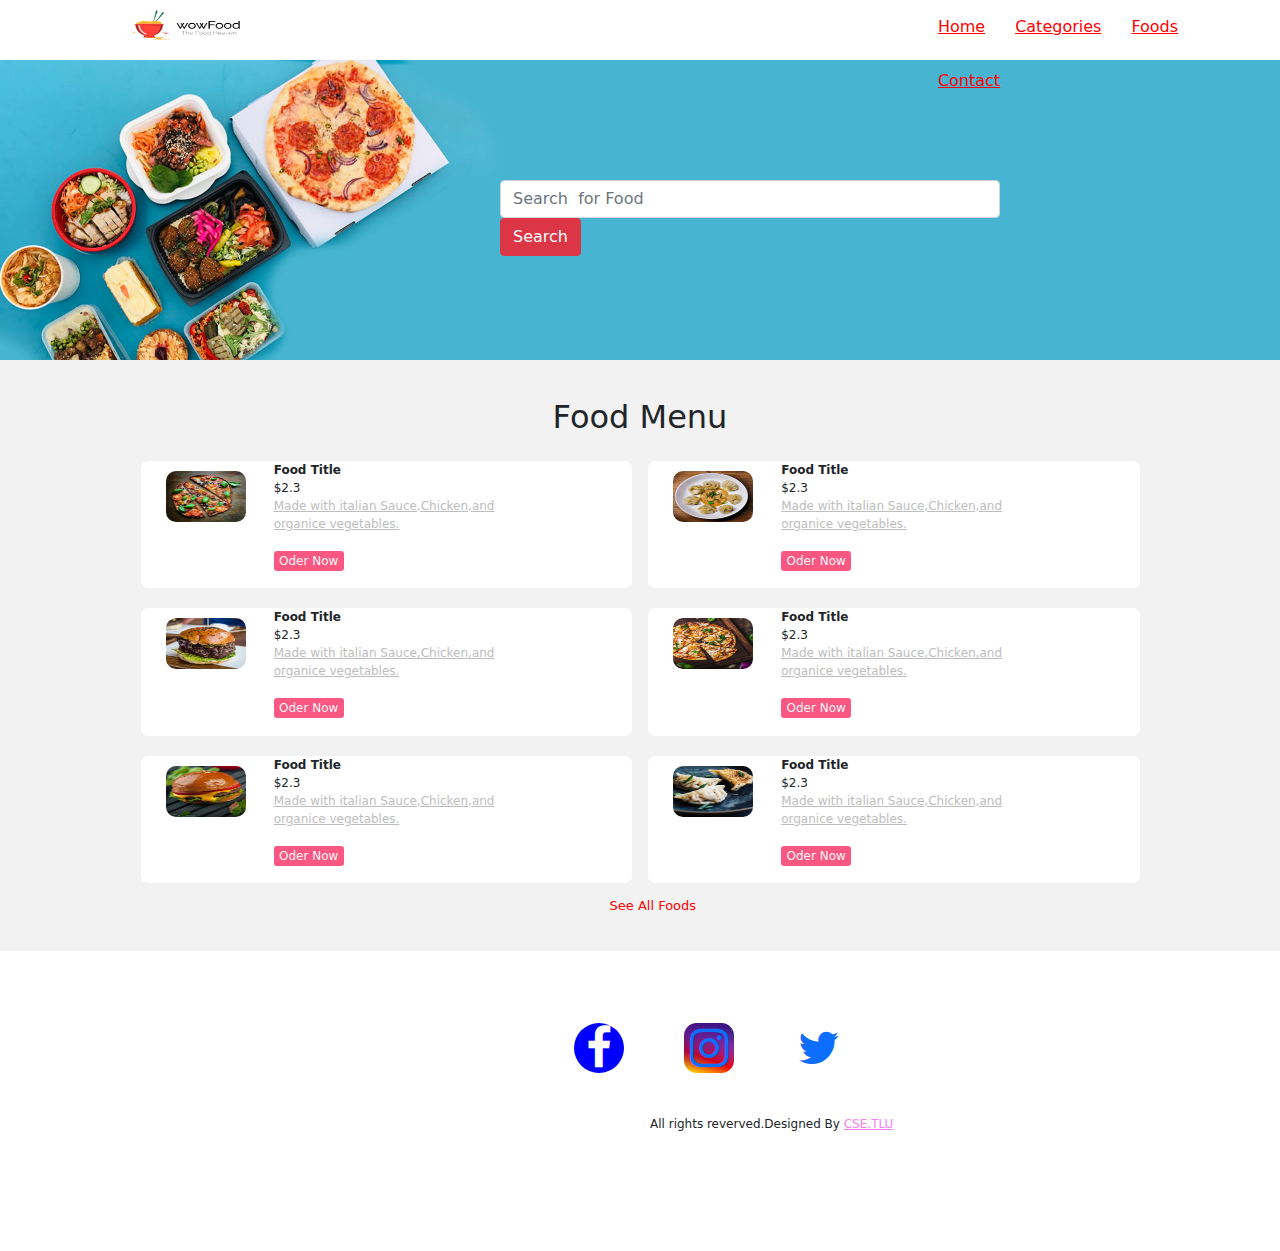
<file: giaodiennhahang3.html>
<!DOCTYPE html>
<html>
<head>
	<meta charset="utf-8">
	<link rel="stylesheet" type="text/css" href="giaodiennhahang3.css">
	<meta name="viewport" content="width=device-width, initial-scale=1.0">
	<link rel="stylesheet" type="text/css" href="https://cdnjs.cloudflare.com/ajax/libs/font-awesome/5.15.4/css/all.min.css">
	<link rel="stylesheet" type="text/css" href="Bootstrap/css/bootstrap.min.css">
	<link rel="stylesheet" href="https://stackpath.bootstrapcdn.com/font-awesome/4.7.0/css/font-awesome.min.css">
	<title></title>
</head>
<body>
	<article class="container-fuld">
       <section class="row-one">
           <section class="header-left">
               <img src="img/logo.png">
</section>
<section class="header-right">
	<ul>
		 <li>
		 <a href="index.html">Home</a>
         </li>  
		 <li>
		 <a href="giaodiennhahang2.php">Categories</a>
         </li>
		 <li>
		 <a href="giaodiennhahang3.php">Foods</a>
         </li>
		 <li>
		 <a href="#">Contact</a>
         </li>	
   </ul>
</section>



   </section>
		<section class="row-two">
			<br><br><br><br><br>
        <form class="form-inline my-2 my-lg-0" style="margin-left: 500px; ">
		<input type="search" class="form-control mr-sm-2"  name="" placeholder="Search  for Food" aria-label="Searcg" style="width: 500px;">
		<button class=" btn btn-danger my-2 my-sm-0" type="submit">Search</button>
	</form>
				
		</section>
		<section class="row-three"><h2 style="text-align: center;"><br>Food Menu</h2>
			<br><br><br><br>
			<section class="menu">
			<section class="product-item">
					
			<section class="product-img">
						<section class="img1">
							<img src="img/menu-pizza.jpg">

						</section>
						<section class="ifor"> 
							<b>Food Title</b><br>
							$2.3<br>
							<a href="">Made with italian Sauce,Chicken,and<br>organice vegetables.</a><br><br>
							<a href="giaodiennhahang1.php
							"><button  >Oder Now</button></a>
							
							
							
						</section>
					</section>
				</section>
				<section class="product-item">
					
			<section class="product-img">
						<section class="img1">
							<img src="img/menu-momo.jpg">

						</section>
						<section class="ifor"> 
							<b>Food Title</b><br>
							$2.3<br>
							<a href="">Made with italian Sauce,Chicken,and<br>organice vegetables.</a><br><br>
							<a href="giaodiennhahang1.php"><button  >Oder Now</button></a>
														
							
						</section>
					</section>
				</section>
				<section class="product-item">
					
			<section class="product-img">
						<section class="img1">
							<img src="img/menu-burger.jpg">

						</section>
						<section class="ifor"> 
							<b>Food Title</b><br>
							$2.3<br>
							<a href="">Made with italian Sauce,Chicken,and<br>organice vegetables.</a><br><br>
							<a href="giaodiennhahang1.php"><button  >Oder Now</button></a>
							
							
							
						</section>
					</section>
				</section>
				<section class="product-item">
					
			<section class="product-img">
						<section class="img1">
							<img src="img/pizza.jpg">

						</section>
						<section class="ifor"> 
							<b>Food Title</b><br>
							$2.3<br>
							<a href="">Made with italian Sauce,Chicken,and<br>organice vegetables.</a><br><br>
							<a href="giaodiennhahang1.php"><button  >Oder Now</button></a>
							
							
							
						</section>
					</section>
				</section>
				<section class="product-item">
					
			<section class="product-img">
						<section class="img1">
							<img src="img/burger.jpg">

						</section>
						<section class="ifor"> 
							<b>Food Title</b><br>
							$2.3<br>
							<a href="">Made with italian Sauce,Chicken,and<br>organice vegetables.</a><br><br>
							<a href="giaodiennhahang1.php"><button  >Oder Now</button></a>
							
							
							
						</section>
					</section>
				</section>
				<section class="product-item">
					
			<section class="product-img">
						<section class="img1">
							<img src="img/momo.jpg">

						</section>
						<section class="ifor"> 
							<b>Food Title</b><br>
							$2.3<br>
							<a href="">Made with italian Sauce,Chicken,and<br>organice vegetables.</a><br><br>
							<a href="giaodiennhahang1.php"><button  >Oder Now</button></a>
							
							
						</section>
					</section>
				</section>
				<p style="text-align:center;"><a style="color: red;"></a>See All Foods</p>
				
        </section>
        <section class="row-footer">
        	<br><br><br>
        	<ul >
        		<li><a href=""><i class="fa fa-facebook" title="Facebook"></i></a></li>
        		<li><a href=""><i class="fa fa-instagram" title="instagram"></i></a></li>
        		<li><a href=""><i class="fa fa-twitter" title="twitter"></i></a></li>
        	</ul>
        	<br><br><br>
        	<span >All rights reverved.Designed By <a href="#" style="color:#F781F3;">CSE.TLU</a></span>
				
        	
        </section>

		
		


	</article>
<script src="jquery-3.2.1.min.js"></script>
<script src="https://cdnjs.cloudflare.com/ajax/libs/popper.js/1.12.9/umd/popper.min.js" integrity="sha384-ApNbgh9B+Y1QKtv3Rn7W3mgPxhU9K/ScQsAP7hUibX39j7fakFPskvXusvfa0b4Q" crossorigin="anonymous"></script>
<script src="Bootstrap/js/bootstrap.min.js"></script>

</body>
</html>
</file>
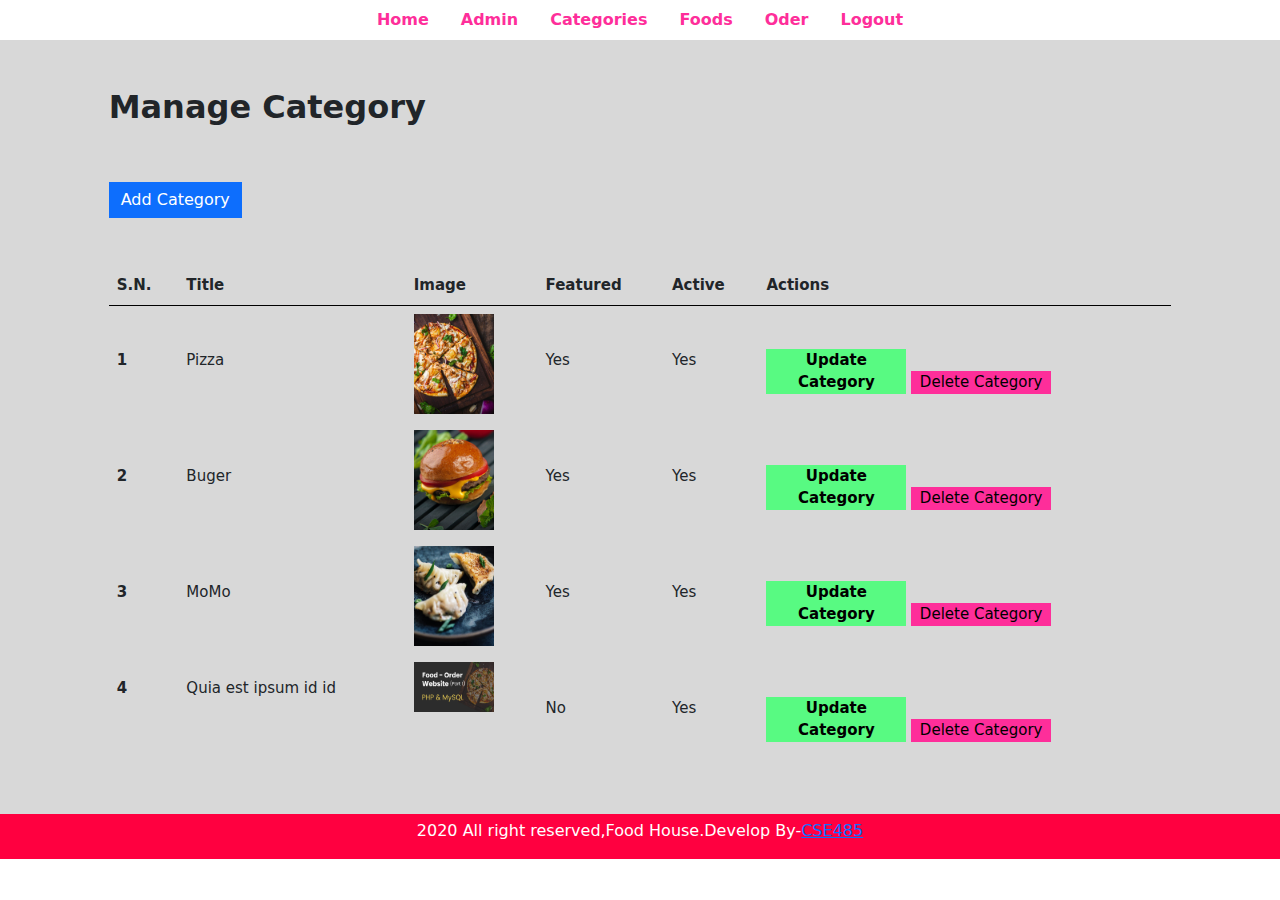
<file: ManageCategory.html>
<!DOCTYPE html>
<html>
<head>
	<meta charset="utf-8">
	<title></title>
	<meta name="viewport" content="width=device-width, initial-scale=1.0">
	<link rel="stylesheet" type="text/css" href="https://cdnjs.cloudflare.com/ajax/libs/font-awesome/5.15.4/css/all.min.css">
	<link rel="stylesheet" href="https://stackpath.bootstrapcdn.com/font-awesome/4.7.0/css/font-awesome.min.css">
	<link rel="stylesheet" type="text/css" href="Bootstrap/css/bootstrap.min.css">
  <link rel="stylesheet" href="https://cdn.jsdelivr.net/npm/bootstrap-icons@1.5.0/font/bootstrap-icons.css">
  <link rel="stylesheet" type="text/css" href="ManageCategory.css">
</head>
<body>

<div class="container-fuld" style="background-color:#D8D8D8;">
	<div class="row"></div>
	
		

		<div class="row " style="border-bottom:1px solid #000000; background-color:white;">
			
			
			<div class="col-md-12 col-sm-6 col-xs-6">
				<ul class="nav justify-content-center ">
  <li class="nav-item">
    <a class="nav-link active  menu" aria-current="page" href="index.html"><b>Home</b></a>
  </li>
  <li class="nav-item">
    <a class="nav-link menu"   href="ManageUsers.html" ><b>Admin</b></a>
  </li>
  <li class="nav-item">
    <a class="nav-link menu"   href="ManageCategory.html" ><b>Categories</b></a>
  </li>
  <li class="nav-item">
    <a class="nav-link menu " href="ManageFood.html"><b>Foods</b></a>
  </li>
  <li class="nav-item ">
    <a class="nav-link disabled menu" href="ManageOder.html" ><b>Oder</b></a>
  </li>
  <li class="nav-item ">
    <a class="nav-link disabled menu"  ><b>Logout</b></a>
  </li>
</ul>
			</div>
		</div>
		<div class="row mt-5">
			<div class="col-md-1"></div>
			
			<div class="col-md-8" >
				<h2><b>Manage Category</b></h2>
			</div>
		</div>
		<div class="row mt-5">
			<div class="col-md-1"></div>
			<div class="col-md-8">
				<a href="#" class="btn btn-primary" style="border-radius:0;">Add Category</a>
			</div>
		</div>
		<div class="row mt-5" style="font-size:15px;">
			
			<div class="col-md-1">
			</div>
			
    <div class="col-md ">
    	<div class="table-responsive">
  <table class="table">
    <thead>
    <tr class="topic">
      <th scope="col">S.N.</th>
      <th scope="col">Title</th>
      <th scope="col">Image</th>
      <th scope="col">Featured</th>
      <th scope="col">Active</th>
      <th>Actions</th>

   
     
      
       
       
    </tr>
  </thead>
  <tbody>
    <tr>
      <th scope="row"><p style="margin-top:35px;">1</p></th>
      <td><p >Pizza</p></td>
      <td class="image">
       
            <img src="img/pizza.jpg">
        
      </td>
      <td><p>Yes</p></td>
       <td><p>Yes</p></td>
       <td colspan="2">
      <button  style="width:140px;heigh:80px!important;background-color:#58FA82;color: black;"><b>Update Category</b></button>
    <button  style="width:140px; background-color:#FE2E9A;">Delete Category</button></td>
      
    </tr>
    <tr>
      <th scope="row"><p style="margin-top:35px;">2</p></th>
      <td><p >Buger</p></td>
       <td class="image">
       
            <img src="img/burger.jpg">
        
      </td>
       <td><p>Yes</p></td>
        <td><p>Yes</p></td>
        <td colspan="2">
      <button  style="width:140px;heigh:80px!important;background-color:#58FA82;color: black;"><b>Update Category</b></button>
    <button  style="width:140px; background-color:#FE2E9A;">Delete Category</button></td>

     
    </tr>
    <tr>
      <th scope="row"><p style="margin-top:35px;">3</p></th>
      <td><p >MoMo</p></td>
      <td class="image">
       
            <img src="img/momo.jpg">
        
      </td>
      <td><p>Yes</p></td>
        <td><p>Yes</p></td>
        <td colspan="2">
      <button  style="width:140px;heigh:80px!important;background-color:#58FA82;color: black;"><b>Update Category</b></button>
    <button  style="width:140px; background-color:#FE2E9A;">Delete Category</button></td>
      
    </tr>
    <tr>
      <th scope="row"><p style="margin-top:15px;">4</p></th>
        <td><p  style="margin-top:15px;">Quia est ipsum id id</p></td>
     <td class="images">
       
            <img src="img/food-oder.jpg">
        
      </td>
      <td><p>No</p></td>
        <td><p>Yes</p></td>
        <td colspan="2">
      <button  style="width:140px;heigh:80px!important;background-color:#58FA82;color: black;"><b>Update Category</b></button>
    <button  style="width:140px; background-color:#FE2E9A;">Delete Category</button></td>
      
    </tr>
    
  </tbody>
  </table>
</div>
    </div>
    
    
    
 

			<div class="col-md-1"></div>

		
	</div>
	<div class="row mt-5" style="background-color:#FF0040;">
		<div class="col-md-12">
			<p style="text-align:center;margin-top:5px;color: white;">2020 All right reserved,Food House.Develop By-<a href="">CSE485</a></p>
			
		</div>
	
	</div>




<script src="https://cdnjs.cloudflare.com/ajax/libs/popper.js/1.12.9/umd/popper.min.js" integrity="sha384-ApNbgh9B+Y1QKtv3Rn7W3mgPxhU9K/ScQsAP7hUibX39j7fakFPskvXusvfa0b4Q" crossorigin="anonymous"></script>
<script src="Bootstrap/js/bootstrap.min.js"></script>

</body>
</html>
</file>
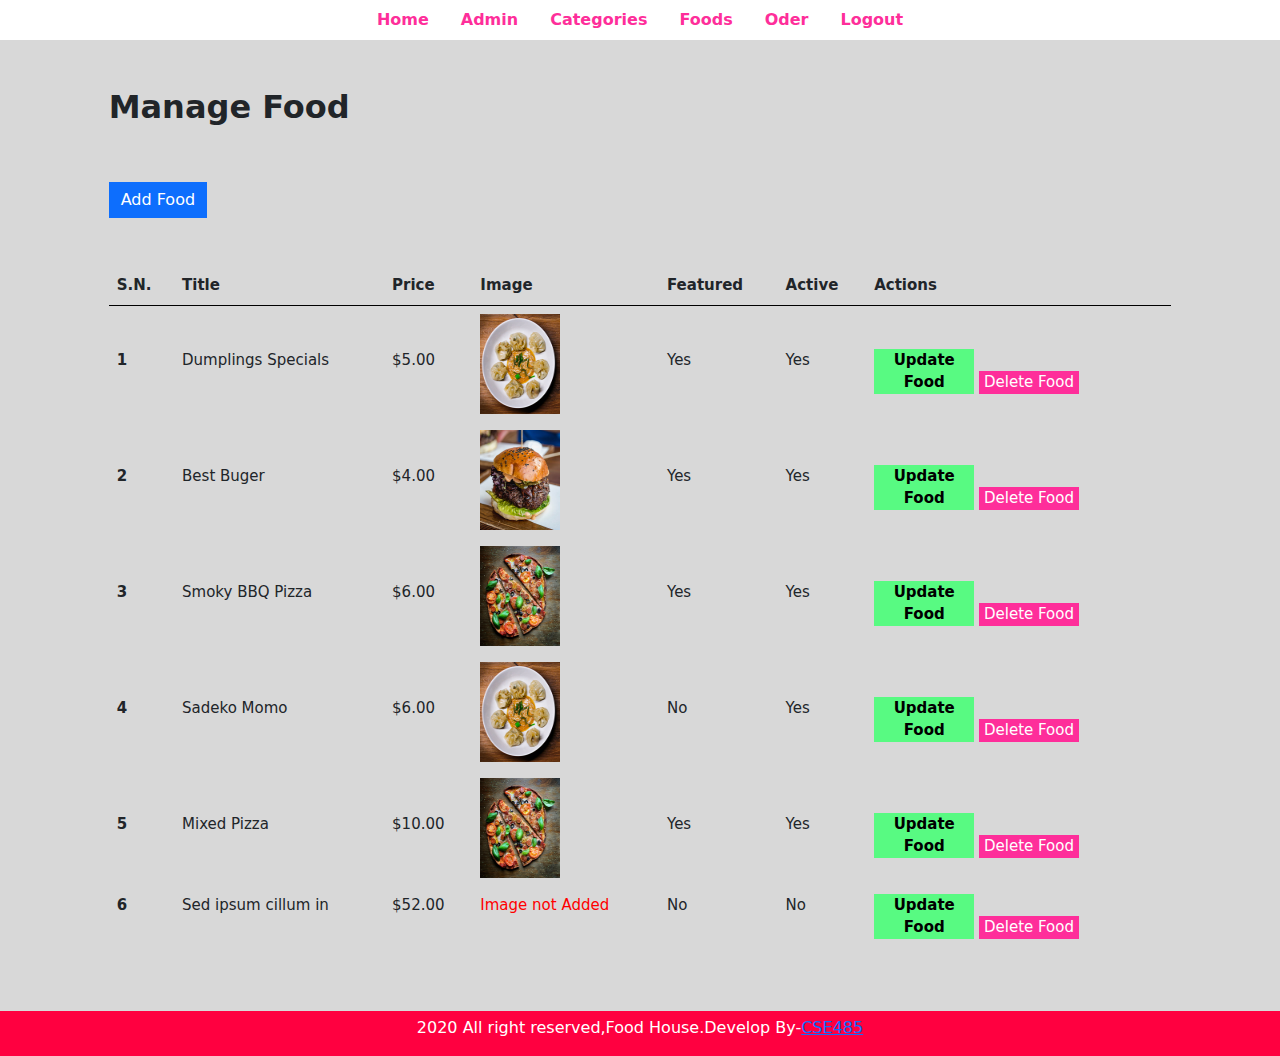
<file: ManageFood.html>
<!DOCTYPE html>
<html>
<head>
	<meta charset="utf-8">
	<title></title>
	<meta name="viewport" content="width=device-width, initial-scale=1.0">
	<link rel="stylesheet" type="text/css" href="https://cdnjs.cloudflare.com/ajax/libs/font-awesome/5.15.4/css/all.min.css">
	<link rel="stylesheet" href="https://stackpath.bootstrapcdn.com/font-awesome/4.7.0/css/font-awesome.min.css">
	<link rel="stylesheet" type="text/css" href="Bootstrap/css/bootstrap.min.css">
  <link rel="stylesheet" href="https://cdn.jsdelivr.net/npm/bootstrap-icons@1.5.0/font/bootstrap-icons.css">
  <link rel="stylesheet" type="text/css" href="ManageCategory.css">
</head>
<body>

<div class="container-fuld" style="background-color:#D8D8D8;">
	<div class="row"></div>
	
		<!-- phần menu-->

		<div class="row " style="border-bottom:1px solid #000000; background-color:white;">
			
			
			<div class="col-md-12 col-sm-6 col-xs-6">
				<ul class="nav justify-content-center ">
  <li class="nav-item">
    <a class="nav-link active  menu" aria-current="page" href="#"><b>Home</b></a>
  </li>
  <li class="nav-item">
    <a class="nav-link menu"   href="ManageUsers.html" ><b>Admin</b></a>
  </li>
  <li class="nav-item">
    <a class="nav-link menu"   href="ManageCategory.html" ><b>Categories</b></a>
  </li>
  <li class="nav-item">
    <a class="nav-link menu " href="ManageFood.html"><b>Foods</b></a>
  </li>
  <li class="nav-item ">
    <a class="nav-link  menu" href="ManageOder.html" ><b>Oder</b></a>
  </li>
  <li class="nav-item ">
    <a class="nav-link disabled menu"  ><b>Logout</b></a>
  </li>
</ul>
			</div>
		</div>
    <!-- phần manage Food-->
		<div class="row mt-5">
			<div class="col-md-1"></div>
			
			<div class="col-md-8" >
				<h2><b>Manage Food</b></h2>
			</div>
		</div>
		<div class="row mt-5">
			<div class="col-md-1"></div>
			<div class="col-md-8">
				<a href="#" class="btn btn-primary" style="border-radius:0;">Add Food</a>
			</div>
		</div>
    <!-- phần table-->
		<div class="row mt-5" style="font-size:15px;">
			
			<div class="col-md-1">
			</div>
			
    <div class="col-md ">
    	<div class="table-responsive">
  <table class="table">
    <thead>
    <tr class="topic">
      <th scope="col">S.N.</th>
      <th scope="col">Title</th>
      <th scope="col">Price</th>
      <th scope="col">Image</th>
      <th scope="col">Featured</th>
      <th scope="col">Active</th>
      <th scope="col">Actions</th>
       <th scope="col"></th>
        <th scope="col"></th>
      
      

   
     
      
       
       
    </tr>
  </thead>
  <tbody>
    <tr>
      <th scope="row"><p style="margin-top:35px;">1</p></th>
      <td><p >Dumplings Specials</p></td>
      <td><p>$5.00</p></td>
      <td class="image">
       
            <img src="img/menu-momo.jpg">
        
      </td>
      <td><p>Yes</p></td>
       <td><p>Yes</p></td>
       <td colspan="3">
      <button  style="width:100px;heigh:80px!important;background-color:#58FA82;color: black;"><b>Update Food</b></button>
    <button  style="width:100px; background-color:#FE2E9A;color: white;">Delete Food</button></td>
      
    </tr>
    <tr>
      <th scope="row"><p style="margin-top:35px;">2</p></th>
      <td><p >Best Buger</p></td>
      <td><p >$4.00</p></td>
       <td class="image">
       
            <img src="img/menu-burger.jpg">
        
      </td>
       <td><p>Yes</p></td>
        <td><p>Yes</p></td>
        <td colspan="2">
      <button  style="width:100px;heigh:80px!important;background-color:#58FA82;color: black;"><b>Update Food</b></button>
    <button  style="width:100px; background-color:#FE2E9A;color: white;">Delete Food</button></td>

     
    </tr>
    <tr>
      <th scope="row"><p style="margin-top:35px;">3</p></th>
      <td><p >Smoky BBQ Pizza</p></td>
      <td><p >$6.00</p></td>
      <td class="image">
       
            <img src="img/menu-pizza.jpg">
        
      </td>
      <td><p>Yes</p></td>
        <td><p>Yes</p></td>
        <td colspan="2">
      <button  style="width:100px;heigh:80px!important;background-color:#58FA82;color: black;"><b>Update Food</b></button>
    <button  style="width:100px; background-color:#FE2E9A;color: white;">Delete Food</button></td>
      
    </tr>
    <tr>
      <th scope="row"><p style="margin-top:35px;">4</p></th>
      <td><p >Sadeko Momo</p></td>
      <td><p >$6.00</p></td>
      <td class="image">
       
            <img src="img/menu-momo.jpg">
        
      </td>
      <td><p>No</p></td>
        <td><p>Yes</p></td>
        <td colspan="2">
      <button  style="width:100px;heigh:80px!important;background-color:#58FA82;color: black;"><b>Update Food</b></button>
    <button  style="width:100px; background-color:#FE2E9A;color:white;">Delete Food</button></td>
      
    </tr>
    <tr>
      <th scope="row"><p style="margin-top:35px;">5</p></th>
      <td><p >Mixed Pizza</p></td>
      <td><p >$10.00</p></td>
      <td class="image">
       
            <img src="img/menu-pizza.jpg">
        
      </td>
      <td><p>Yes</p></td>
        <td><p>Yes</p></td>
        <td colspan="2">
      <button  style="width:100px;heigh:80px!important;background-color:#58FA82;color: black;"><b>Update Food</b></button>
    <button  style="width:100px; background-color:#FE2E9A;color:white;">Delete Food</button></td>
      
    </tr>
    <tr>
      <th scope="row"><p >6</p></th>
      <td><p style="margin-top:0;">Sed ipsum cillum in</p></td>
      <td><p style="margin-top:0;">$52.00</p></td>
      <td >
       <a href="" style="text-decoration: none; color:red;">Image not Added</a>
        
      </td>
      <td><p style="margin-top:0;">No</p></td>
        <td><p style="margin-top:0;">No</p></td>
        <td colspan="2">
      <button  style="width:100px;heigh:80px!important;background-color:#58FA82;color: black;margin-top:0;"><b>Update Food</b></button>
    <button  style="width:100px; background-color:#FE2E9A;color:white;margin-top:0;">Delete Food</button></td>
      
    </tr>

    
  </tbody>
  </table>
</div>
    </div>
    
    
    
 

			<div class="col-md-1"></div>

		
	</div>
  <!--- phần footer-->
	<div class="row mt-5" style="background-color:#FF0040;">
		<div class="col-md-12">
			<p style="text-align:center;margin-top:5px;color: white;">2020 All right reserved,Food House.Develop By-<a href="">CSE485</a></p>
			
		</div>
	
	</div>




<script src="https://cdnjs.cloudflare.com/ajax/libs/popper.js/1.12.9/umd/popper.min.js" integrity="sha384-ApNbgh9B+Y1QKtv3Rn7W3mgPxhU9K/ScQsAP7hUibX39j7fakFPskvXusvfa0b4Q" crossorigin="anonymous"></script>
<script src="Bootstrap/js/bootstrap.min.js"></script>

</body>
</html>
</file>
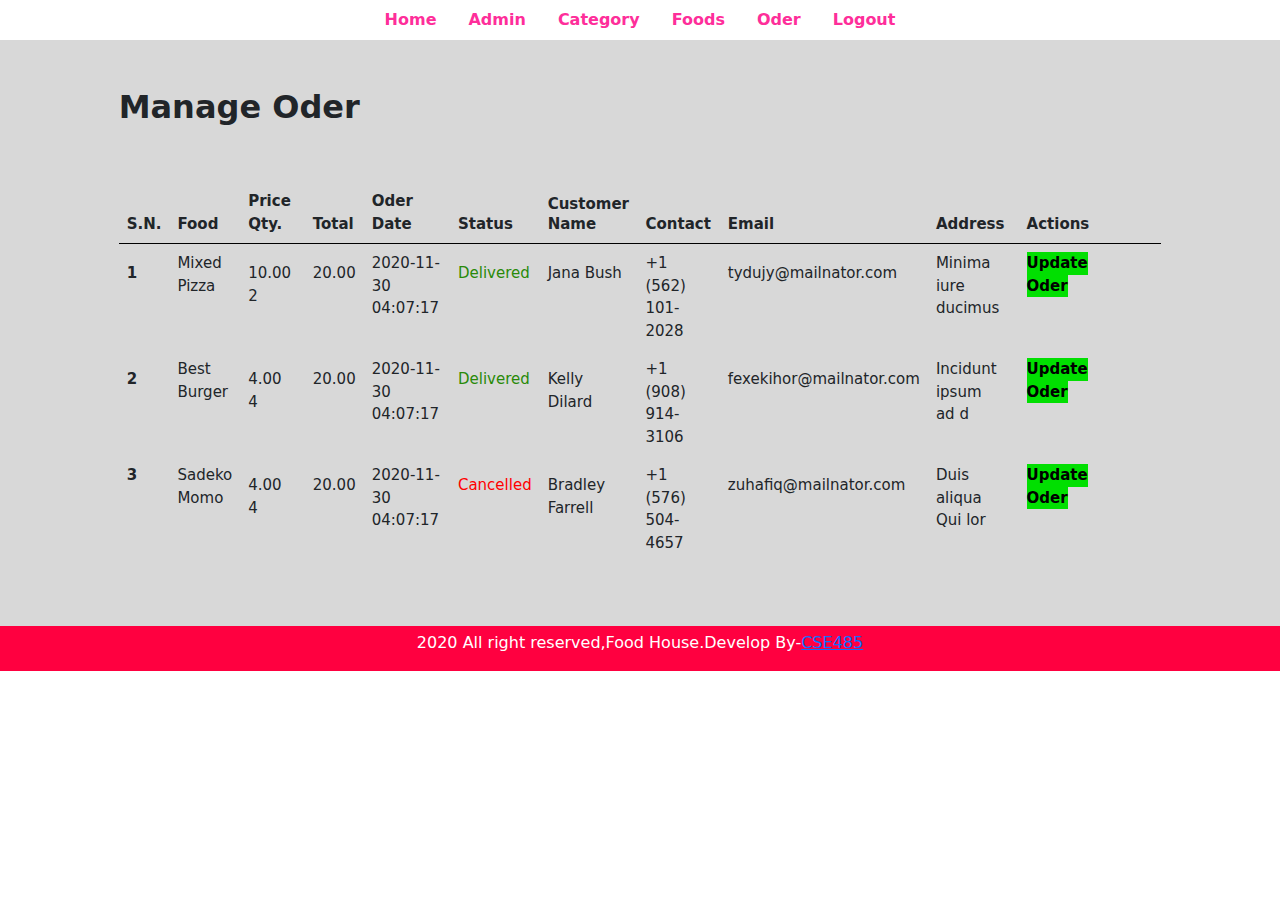
<file: ManageOder.html>
<!DOCTYPE html>
<html>
<head>
	<meta charset="utf-8">
	<title></title>
	<meta name="viewport" content="width=device-width, initial-scale=1.0">
	<link rel="stylesheet" type="text/css" href="https://cdnjs.cloudflare.com/ajax/libs/font-awesome/5.15.4/css/all.min.css">
	<link rel="stylesheet" href="https://stackpath.bootstrapcdn.com/font-awesome/4.7.0/css/font-awesome.min.css">
	<link rel="stylesheet" type="text/css" href="Bootstrap/css/bootstrap.min.css">
  <link rel="stylesheet" href="https://cdn.jsdelivr.net/npm/bootstrap-icons@1.5.0/font/bootstrap-icons.css">
  <link rel="stylesheet" type="text/css" href="ManageOder.css">
</head>
<body>
 <div class="container-fluid">

	<div class="row" ></div>
	
		<!--- phần menu-->

		<div class="row " style="border-bottom:1px solid #000000; background-color:white;">
			
			
			<div class="col-md-12 col-sm-6 col-xs-6" >
				<ul class="nav justify-content-center ">
  <li class="nav-item">
    <a class="nav-link active  menu" aria-current="page" href="index.html"><b>Home</b></a>
  </li>
  <li class="nav-item">
    <a class="nav-link menu"   href="ManageUsers.html" ><b>Admin</b></a>
  </li>
  <li class="nav-item">
    <a class="nav-link menu"   href="ManageCategory.html" ><b>Category</b></a>
  </li>
  <li class="nav-item">
    <a class="nav-link menu " href="ManageFood.html"><b>Foods</b></a>
  </li>
  <li class="nav-item ">
    <a class="nav-link  menu" href="ManageOder.html"  ><b>Oder</b></a>
  </li>
  <li class="nav-item ">
    <a class="nav-link disabled menu"  ><b>Logout</b></a>
  </li>
</ul>
			</div>
		</div>
    <!-- phần manage Food-->
		<div class="row mt-5 " >
			<div class="col-md-1"></div>
			
			<div class="col-md-8" >
				<h2><b>Manage Oder</b></h2>
			</div>
		</div>

		
		<!--- phần table-->
		<div class="row mt-5 " style="font-size:15px;">
			
			<div class="col-md-1">
			</div>
			
    <div class="col-md">
    	<div class="table-responsive">
  <table class="table" >
    <thead>
    <tr class="topic">
      <th scope="col">S.N. </th>
      <th>Food</th>
      
      <th scope="col">Price Qty.</th>
      <th>Total</th>
      <th> Oder Date</th>
      <th scope="col">Status</th>
      <th scope="col"><label style="margin-bottom:-50px;line-height:10px;" >Customer<p>Name</p></label></th>
      <th scope="col">Contact</th>
      <th scope="col">Email</th>
      <th scope="col">Address</th>
      <th scope="col">Actions</th>
      <th scope="col"></th>
      <th scope="col"></th>
      <th scope="col"></th>
      <th scope="col"></th>
       
    </tr>
  </thead>
  <tbody>
    <tr>
      <th scope="row"><p >1</p> </th>
      <td>Mixed<br>Pizza</td>
      <td><p>10.00 2</p></td>
      <td ><p >20.00</p></td>
      <td>2020-11-30<br>04:07:17</td>
      <td><p style="color:#298A08;">Delivered</p></td>
      <td><p>Jana Bush</p></td>
      <td>+1 (562)<br>101-2028</td>
      <td><p>tydujy@mailnator.com</p></td>
      <td>Minima iure<br>ducimus</td>
      <td><button style="background-color:#01DF01 ;"><b>Update</b></button><br><button style="background-color:#01DF01 ;"><b>Oder</b></button></td>
    </tr>
    <tr>
      <th scope="row"><p >2</p></th>
      <td>Best<br>Burger</td>
      <td><p>4.00 &nbsp; 4</p></td>
     <td ><p >20.00</p></td>
      <td>2020-11-30<br>04:07:17</td>
      <td><p style="color:#298A08;">Delivered</p></td>
       <td><p>Kelly Dilard</p></td>
        <td>+1 (908)<br>914-3106</td>
        <td><p>fexekihor@mailnator.com</p></td>
        <td>Incidunt ipsum<br>ad d</td>
         <td><button style="background-color:#01DF01 ;"><b>Update</b></button><br><button style="background-color:#01DF01 ;"><b>Oder</b></button></td>
    </tr>
    <tr>
      <th scope="row">3</th>
      <td >Sadeko<br>Momo</td>
      <td><p>4.00 &nbsp; 4</p></td>
      <td ><p >20.00</p></td>

      <td>2020-11-30<br>04:07:17</td>
      <td><p style="color:red;">Cancelled</p></td>
      <td><p>Bradley<br>Farrell</p></td>
      <td>+1 (576)<br>504-4657</td>
      <td><p>zuhafiq@mailnator.com</p></td>
      <td>Duis aliqua<br>Qui lor</td>
       <td><button style="background-color:#01DF01 ;"><b>Update</b></button><br><button style="background-color:#01DF01 ;"><b>Oder</b></button></td>
    </tr>
  
    
  </tbody>
  </table>
</div>
    </div>
    
    
    
 

			<div class="col-md-1"></div>

		
	</div>
  <!-- phần footer-->
	<div class="row mt-5 " style="background-color:#FF0040;">
		<div class="col-md-12">
			<p style="text-align:center;margin-top:5px;color: white;">2020 All right reserved,Food House.Develop By-<a href="">CSE485</a></p>
			
		</div>
	
	</div>
</div>





<script src="https://cdnjs.cloudflare.com/ajax/libs/popper.js/1.12.9/umd/popper.min.js" integrity="sha384-ApNbgh9B+Y1QKtv3Rn7W3mgPxhU9K/ScQsAP7hUibX39j7fakFPskvXusvfa0b4Q" crossorigin="anonymous"></script>
<script src="Bootstrap/js/bootstrap.min.js"></script>

</body>
</html>
</file>
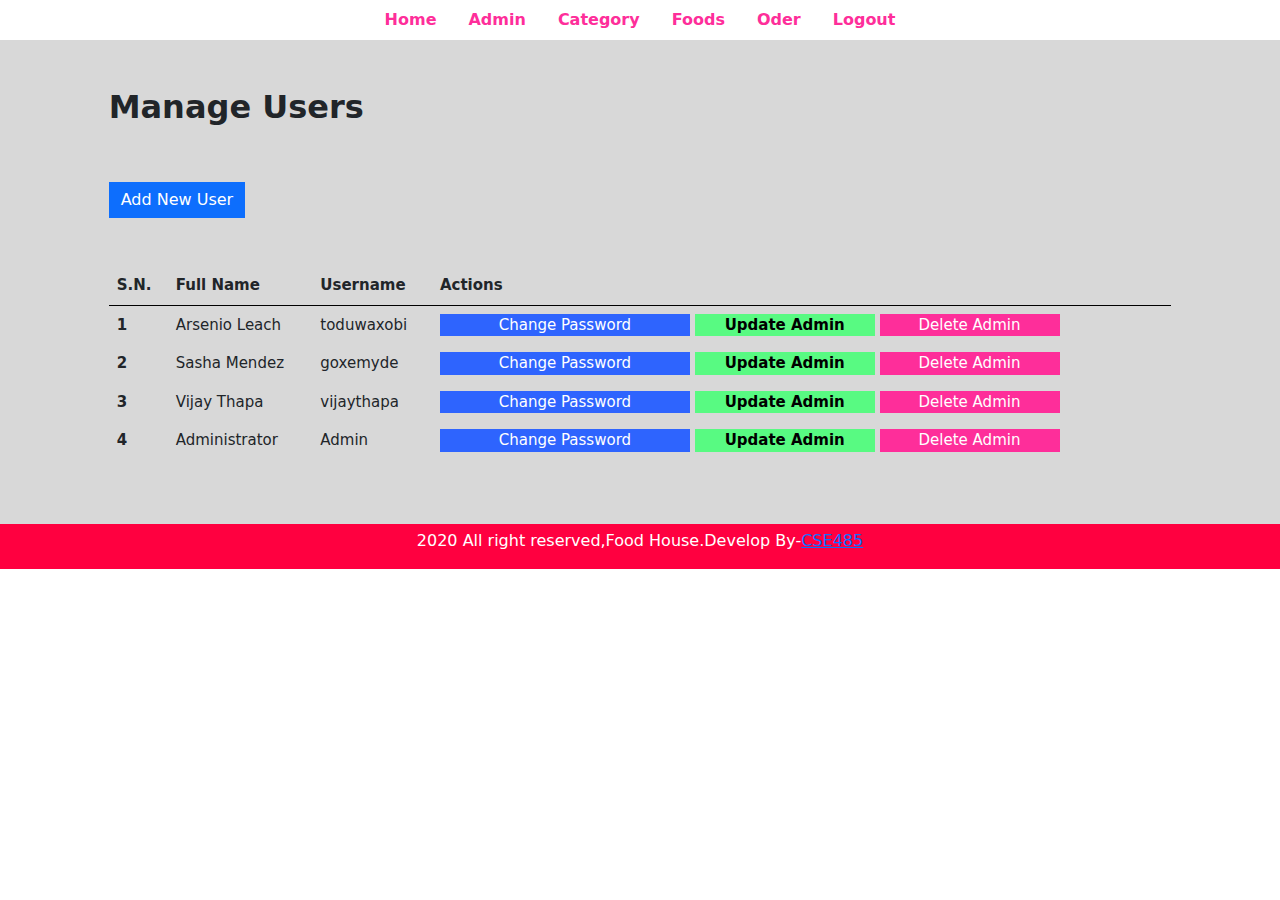
<file: ManageUsers.html>
<!DOCTYPE html>
<html>
<head>
	<meta charset="utf-8">
	<title></title>
	<meta name="viewport" content="width=device-width, initial-scale=1.0">
	<link rel="stylesheet" type="text/css" href="https://cdnjs.cloudflare.com/ajax/libs/font-awesome/5.15.4/css/all.min.css">
	<link rel="stylesheet" href="https://stackpath.bootstrapcdn.com/font-awesome/4.7.0/css/font-awesome.min.css">
	<link rel="stylesheet" type="text/css" href="Bootstrap/css/bootstrap.min.css">
  <link rel="stylesheet" href="https://cdn.jsdelivr.net/npm/bootstrap-icons@1.5.0/font/bootstrap-icons.css">
  <link rel="stylesheet" type="text/css" href="Dashboard.css">
</head>
<body>

<div class="container-fuld" style="background-color:#D8D8D8;">
	<div class="row"></div>
	
  <!-- phần menu-->
		

		<div class="row " style="border-bottom:1px solid #000000; background-color:white;">
			
			
			<div class="col-md-12 col-sm-6 col-xs-6">
				<ul class="nav justify-content-center ">
  <li class="nav-item">
    <a class="nav-link active  menu" aria-current="page" href="index.html"><b>Home</b></a>
  </li>
  <li class="nav-item">
    <a class="nav-link menu"   href="ManageUsers.html" ><b>Admin</b></a>
  </li>
  <li class="nav-item">
    <a class="nav-link menu"   href="ManageCategory.html" ><b>Category</b></a>
  </li>
  <li class="nav-item">
    <a class="nav-link menu " href="ManageFood.html"><b>Foods</b></a>
  </li>
  <li class="nav-item ">
    <a class="nav-link  menu" href="ManageOder.html" ><b>Oder</b></a>
  </li>
  <li class="nav-item ">
    <a class="nav-link disabled menu"  ><b>Logout</b></a>
  </li>
</ul>
			</div>
		</div>
    <!--- phần Mannage uers-->
		<div class="row mt-5">
			<div class="col-md-1"></div>
			
			<div class="col-md-8" >
				<h2><b>Manage Users</b></h2>
			</div>
		</div>
		<div class="row mt-5">
			<div class="col-md-1"></div>
			<div class="col-md-8">
				<a href="#" class="btn btn-primary" style="border-radius:0;">Add New User</a>
			</div>
		</div>
		<div class="row mt-5" style="font-size:15px;">
			
			<div class="col-md-1">
			</div>
			<!-- phần table-->
    <div class="col-md">
    	<div class="table-responsive">
  <table class="table" >
    <thead>
    <tr class="topic">
      <th scope="col">S.N.</th>
      <th scope="col">Full Name</th>
      <th scope="col">Username</th>
      <th scope="col">Actions</th>

       
       
       
    </tr>
  </thead>
  <tbody>
    <tr>
      <th scope="row">1</th>
      <td>Arsenio Leach</td>
      <td>toduwaxobi</td>
      <td colspan="3"><button  style="width:250px; background-color:#2E64FE;color: white;">Change Password</button>
      <button  style="width:180px;background-color:#58FA82;color: black;"><b>Update Admin</b></button>
    <button style="width:180px; background-color:#FE2E9A;color: white;">Delete Admin</button></td>
    </tr>
    <tr>
      <th scope="row">2</th>
      <td>Sasha Mendez</td>
      <td>goxemyde</td>
     <td colspan="3"><button  style="width:250px; background-color:#2E64FE;color: white;">Change Password</button>
      <button style="width:180px;background-color:#58FA82;color: black;"><b>Update Admin</b></button>
    <button  style="width:180px; background-color:#FE2E9A;color: white;">Delete Admin</button></td>
    </tr>
    <tr>
      <th scope="row">3</th>
      <td >Vijay Thapa</td>
      <td>vijaythapa</td>
      <td colspan="3"><button  style="width:250px; background-color:#2E64FE;color: white;">Change Password</button>
      <button  style="width:180px;background-color:#58FA82;color: black;"><b>Update Admin</b></button>
    <button  style="width:180px; background-color:#FE2E9A;color: white;">Delete Admin</button></td>
    </tr>
    <tr>
      <th scope="row">4</th>
      <td>Administrator</td>
      <td>Admin</td>
      <td colspan="3"><button style="width:250px; background-color:#2E64FE;color: white;">Change Password</button>
      <button  style="width:180px;background-color:#58FA82;color: black;"><b>Update Admin</b></button>
    <button  style="width:180px; background-color:#FE2E9A;color: white;">Delete Admin</button></td>
    </tr>
    
  </tbody>
  </table>
</div>
    </div>
    
    
    
 

			<div class="col-md-1"></div>

		
	</div>
  <!-- phần footer-->
	<div class="row mt-5" style="background-color:#FF0040;">
		<div class="col-md-12">
			<p style="text-align:center;margin-top:5px;color: white;">2020 All right reserved,Food House.Develop By-<a href="">CSE485</a></p>
			
		</div>
	
	</div>




<script src="https://cdnjs.cloudflare.com/ajax/libs/popper.js/1.12.9/umd/popper.min.js" integrity="sha384-ApNbgh9B+Y1QKtv3Rn7W3mgPxhU9K/ScQsAP7hUibX39j7fakFPskvXusvfa0b4Q" crossorigin="anonymous"></script>
<script src="Bootstrap/js/bootstrap.min.js"></script>

</body>
</html>
</file>
<file: style.css>
*{
	margin:0;
	padding: 0;


}
.logo img{
	width: 100px !important;
	height:50px !important;
	margin-left:100px;
}
.menu{
	color:red !important;
}



.card-body {
	line-height:8px;
	height: 160px;
	margin-left:25px;
}

.footer-icons ul {
	margin-left:50px;
	
	
}
.footer-icons li{
	list-style-type:none;
	float: left;


}

.footer-icons ul li{
list-style-type: none;
margin: 0 25px;

}
.footer-icons ul li a{
	display: flex;
	justify-content: center;
	align-items: center;
	text-decoration: none;

}
.footer-icons ul li .fa{
	font-size:45px;
	line-height: 80px;
	transition: 500ms;

}
.footer-icons ul li a {
	position: relative;
	width:50px;
	height: 50px;
	text-align: center;
	
	
}
.footer-icons ul li:nth-child(1) a{
	background:blue;
	color: white;
	border-radius: 50%;

}
.footer-icons li:nth-child(2) a{
	background:linear-gradient(#401180, transparent),
	linear-gradient(200deg,#0077bb,#d047d1,#ff0000,#ffff00);
    border-radius:25%
}
.text-muted{
	font-size:10px;
}
</file>
<file: Food.css>
*{
	margin:0;
	padding: 0;


}
.logo img{
	width: 100px !important;
	height:50px !important;
	margin-left:100px;
}
.menu{
	color:red !important;
}



.card-body {
	line-height:8px;
	height: 160px;
	margin-left:25px;
}

.footer-icons ul {
	margin-left:50px;
	
	
}
.footer-icons li{
	list-style-type:none;
	float: left;


}

.footer-icons ul li{
list-style-type: none;
margin: 0 25px;

}
.footer-icons ul li a{
	display: flex;
	justify-content: center;
	align-items: center;
	text-decoration: none;

}
.footer-icons ul li .fa{
	font-size:45px;
	line-height: 80px;
	transition: 500ms;

}
.footer-icons ul li a {
	position: relative;
	width:50px;
	height: 50px;
	text-align: center;
	
	
}
.footer-icons ul li:nth-child(1) a{
	background:blue;
	color: white;
	border-radius: 50%;

}
.footer-icons li:nth-child(2) a{
	background:linear-gradient(#401180, transparent),
	linear-gradient(200deg,#0077bb,#d047d1,#ff0000,#ffff00);
    border-radius:25%
}
.text-muted{
	font-size:10px;
}
</file>
<file: Dashboard.css>
*{
	margin:0 ;
	padding:0;
	border-radius:0 !important;
		border:none !important;

}
.menu{
	color:#FE2E9A !important;
	

}
.topic th{
	border-bottom: 1px solid black !important;
}
</file>
<file: giaodiennhahang1.css>
*{
	margin: 0;
	padding: 0;

}
body{
	margin: 0;
	padding: 0;

}

.row-one{
    width: 100%;
    height:100px;
    clear: both;

}
.header-left{
    width: 50%;
    height: 100%;
   
    float: left;
}
.header-right{
    width: 49%;
    height: 100%;

    float: left;

}
.header-left img{
    width: 15%;
    height:50%;
    margin-top:1.5%;
    margin-left:20%;

}
.header-right ul{
    list-style-type: none;
    margin-left:30%;
    margin-top:2%;
}
.header-right li{
    float: left;
    list-style-type: none;
    margin: 15px;
}
.header-right a{
    color:red;
    
}
.row-three{
 background-image:url(img/bgr.jpg);
    width: 100%;
    height:1000px;
    clear: both;
    background-size:cover;
  
   background-repeat: no-repeat;

}


.row-footer{
	width: 100%;
	height:100px;
	background-color: white;
	clear: both;
}
.row-footer ul {
	margin-left:40%;
}
.row-footer li{
	list-style-type:none;
	float: left;


}

.row-footer ul li{
list-style-type: none;
margin: 0 30px;

}
.row-footer ul li a{
	display: flex;
	justify-content: center;
	align-items: center;
	text-decoration: none;

}
 .row-footer ul li .fa{
	font-size:45px;
	line-height: 80px;
	transition: 500ms;

}
 .row-footer ul li a {
	position: relative;
	width:50px;
	height: 50px;
	text-align: center;
	
	
}
.row-footer ul li:nth-child(1) a{
	background:blue;
	color: white;
    border-radius: 50%;

}
.row-footer ul li:nth-child(2) a{
	background:linear-gradient(#401180, transparent),
	linear-gradient(200deg,#0077bb,#d047d1,#ff0000,#ffff00);
    border-radius:25%;
}

.row-footer span{
	margin-left:650px;
	font-size:12px;
}
.Food-title{
    
    height:75%;
    width:60%;
    margin-left:23%;


}
.title{
    width:100%;
    height:30%;
   
}
.infor{
    width: 100%;
    height:70%;
    font-size:13px;
    
}
 .title fieldset{
  border: 1px solid white; 
  border-top-color:white; 
  width:50%; 
  height:100%; 
  padding-left:10px;
  padding-right:350px; 
   margin-left:20%;
   border-radius:5px;
   float: left;

}
.infor fieldset{
    border-radius:5px;
  border: 1px solid white; 
  border-top-color:white; 
  width:50%; 
  height:100%; 
  padding-left:10px;
  padding-right:350px; 
   margin-left:20%;
   line-height: 30px;

}


#title-img{
    width:70px;
    height:40%;
    
    float: left;
    margin-top: 12px;
}
#title-img img{
    width:100%;
    height:100%;
    border-radius:8px;
}
#title-pro{
    width:320px;
    height:130px;
  
    float: left;
    margin-left:100px;
    margin-top:-70px;
    line-height:6px;
}
#title-pro select{
    border: none;
    border-radius:5px;
}
.infor input{
    width:420px;
    border-radius:5px;
    border: none;

}
.infor button{
    border: none;
    width:100px;
    border-radius:5px;
    color: white;
  text-align: left;
 background-color:#F78181;
}
#inputFour::placeholder{
   margin-left:10px;

}
</file>
<file: giaodiennhahang2.css>
*{
	margin: 0;
	padding: 0;

}
body{
	margin: 0;
	padding: 0;

}
.row-two{
	background-image:url(img/bg.jpg);
	width: 100%;
	height:300px;
    clear: both;
    background-size: 100%;
    overflow: hidden;

}
.row-one{
    width: 100%;
    height:60px;
    clear: both;

}
.header-left{
    width: 50%;
    height: 100%;
   
    float: left;
}
.header-right{
    width: 49%;
    height: 100%;
    float: left;

}
.header-left img{
    width: 18%;
    height:50%;
    margin-top:1.5%;
    margin-left:20%;

}
.header-right ul{
    list-style-type: none;
    margin-left:40%;
}
.header-right li{
    float: left;
    list-style-type: none;
    margin: 15px;
}
.header-right a{
    color:red;
    
}
.row-four{
	
	width:100%;
	height:1600px;
	clear: both;
	
}
.Expore-Food{
	width:60%;
	height:93%;
	float: left;
	margin-left:20% ;
	overflow: hidden;
	margin-top: 20px;
	background-color: white;
}
.Food-item1{
	width:30%;
	height:23%;
	float: left;
	background-image:url(img/pizza.jpg);
	background-size:contain;
	border-radius:10px;
	color:white;
	margin:15px;

}
.Food-item2{
	width:30%;
	height:23%;

	float: left;
	background-image:url(img/burger.jpg);
	border-radius:10px;
	overflow: hidden;
	background-size:contain;
	color:white;
	margin:15px;

}
.Food-item3{
	width:30%;
	height:23%;
	float: left;
	background-image:url(img/momo.jpg);
	border-radius:10px;
	overflow: hidden;
	color:white;
	background-size:contain;
   margin: 15px;
}
.row-footer{
	width: 100%;
	height:300px;
	background-color: white;
	clear: both;
}
.row-footer ul {
	margin-left:40%;
}
.row-footer li{
	list-style-type:none;
	float: left;


}

.row-footer ul li{
list-style-type: none;
margin: 0 30px;

}
.row-footer ul li a{
	display: flex;
	justify-content: center;
	align-items: center;
	text-decoration: none;

}
 .row-footer ul li .fa{
	font-size:45px;
	line-height: 80px;
	transition: 500ms;

}
 .row-footer ul li a {
	position: relative;
	width:50px;
	height: 50px;
	text-align: center;
	
	
}
.row-footer ul li:nth-child(1) a{
	background:blue;
	color: white;
	border-radius: 50%;

}
.row-footer ul li:nth-child(2) a{
	background:linear-gradient(#401180, transparent),
	linear-gradient(200deg,#0077bb,#d047d1,#ff0000,#ffff00);
	border-radius:25%;

}
.row-three p {
	color:red;
	font-size:13px;
	margin-top: 455px;

}
.row-footer span{
	margin-left:650px;
	font-size:12px;
}
</file>
<file: giaodiennhahang3.css>
*{
	margin: 0;
	padding: 0;

}
body{
	margin: 0;
	padding: 0;

}
.row-two{
	background-image:url(img/bg.jpg);
	width: 100%;
	height:300px;
    clear: both;
    background-size: 100%;
    overflow: hidden;

}
.row-one{
    width: 100%;
    height:60px;
    clear: both;

}
.header-left{
    width: 50%;
    height: 100%;
   
    float: left;
}
.header-right{
    width: 49%;
    height: 100%;

    float: left;

}
.header-left img{
    width: 18%;
    height:50%;
    margin-top:1.5%;
    margin-left:20%;

}
.header-right ul{
    list-style-type: none;
    margin-left:40%;
}
.header-right li{
    float: left;
    list-style-type: none;
    margin: 15px;
}
.header-right a{
    color:red;
    
}
.row-three{
    background-color:#F2F2F2;
    width: 100%;
    height: 850px;
    clear: both;

}
.menu{
    width: 80%;
    height: 60%;
    background-color:#F2F2F2;
    margin-left: 11%;
    margin-top: -100px;
   float:left;
   clear: both;

    
    
}

.product-item{
    width:48%;
    height: 25%;
    background-color:white;
    border-radius:7px;
    float: left;
    margin-right: 16px;
    margin-top: 20px;
}
.product-img{
    width: 100%;
    height: 100%;
    float: left;
}

.img1{
    width:25%;
    height:100%;
    margin-left: 10px;
    background-color:white;
    float:left;
}
.img1 img{
    width: 65%;
    height: 40%;
    border-radius:10px;
    margin-left: 15px;
    margin-top: 10px;
}
.ifor{
    width:60%;
    height: 100%;
    background-color:white;
    float: left;
    font-size: 12px;
}
.ifor button{
    background-color:#FA5882;
    color: whitesmoke;
    border: none;
    width: 70px;
    border-radius: 3px;
    height: 20px;
}
.ifor a{
    color: #BDBDBD;

}


.row-footer{
	width: 100%;
	height:300px;
	background-color: white;
	clear: both;
}
.row-footer ul {
	margin-left:40%;
}
.row-footer li{
	list-style-type:none;
	float: left;


}

.row-footer ul li{
list-style-type: none;
margin: 0 30px;

}
.row-footer ul li a{
	display: flex;
	justify-content: center;
	align-items: center;
	text-decoration: none;

}
 .row-footer ul li .fa{
	font-size:45px;
	line-height: 80px;
	transition: 500ms;

}
 .row-footer ul li a {
	position: relative;
	width:50px;
	height: 50px;
	text-align: center;
	
	
}
.row-footer ul li:nth-child(1) a{
	background:blue;
	color: white;
	border-radius: 50%;

}
.row-footer ul li:nth-child(2) a{
	background:linear-gradient(#401180, transparent),
	linear-gradient(200deg,#0077bb,#d047d1,#ff0000,#ffff00);
    border-radius:25%
}
.row-three p {
	color:red;
	font-size:13px;
	margin-top: 455px;

}
.row-footer span{
	margin-left:650px;
	font-size:12px;
}
</file>
<file: ManageCategory.css>
*{
	margin:0 ;
	padding:0;
	border-radius:0 !important;
	border:none !important;

}
.menu{
	color:#FE2E9A !important;
	

}
.image img{
	width:80px !important;
	height:100px !important;
}
td p{
	margin-top:35px;

}
.images img{
	width: 80px;
	height:50px;
}
button{
	margin-top: 35px;

}
.topic  th{
	border-bottom: 1px solid black !important;
}
</file>
<file: ManageOder.css>
*{
	margin:0 ;
	padding:0;
	border-radius:0 !important;
		border:none !important;


}
.menu{
	color:#FE2E9A !important;
	

}
.topic th{
	border-bottom: 1px solid black !important;
}
p{
	margin-top:10px;
}
.container-fluid{
	background-color: #D8D8D8 !important;
}
</file>
